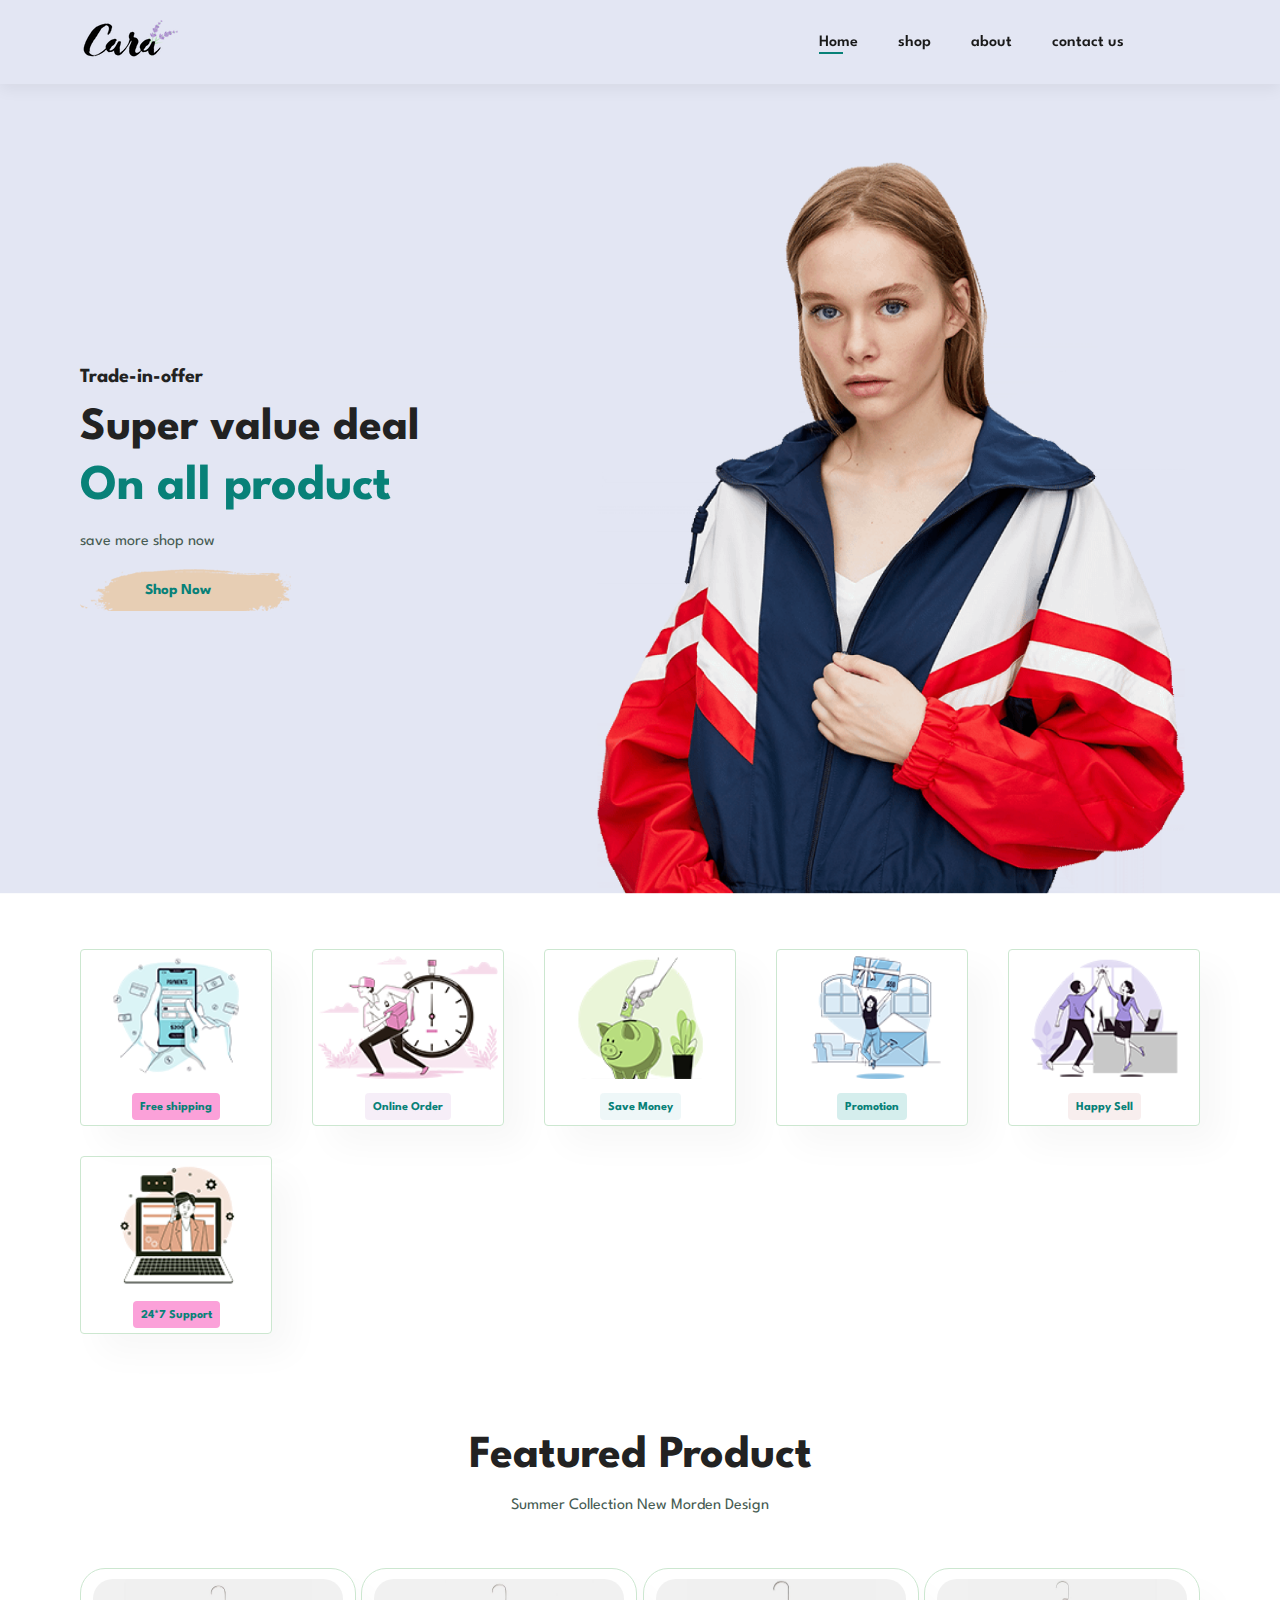
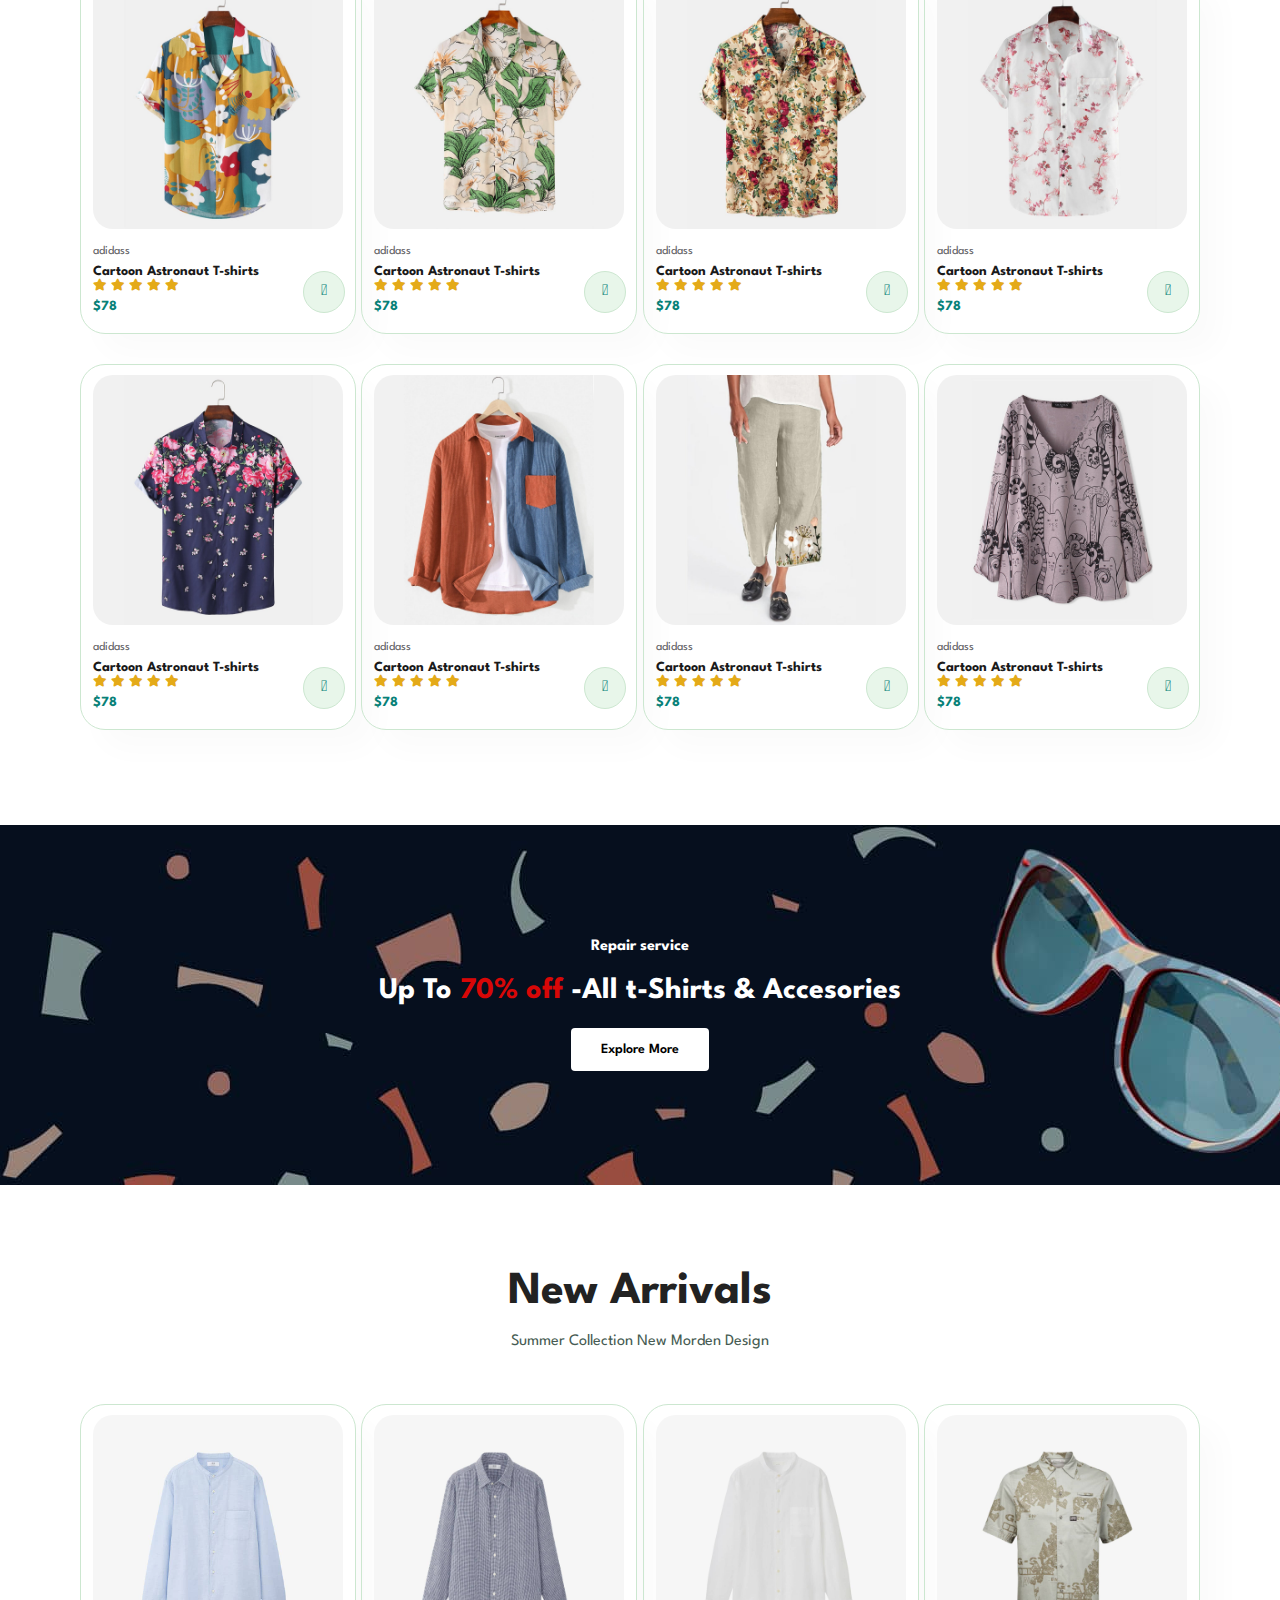
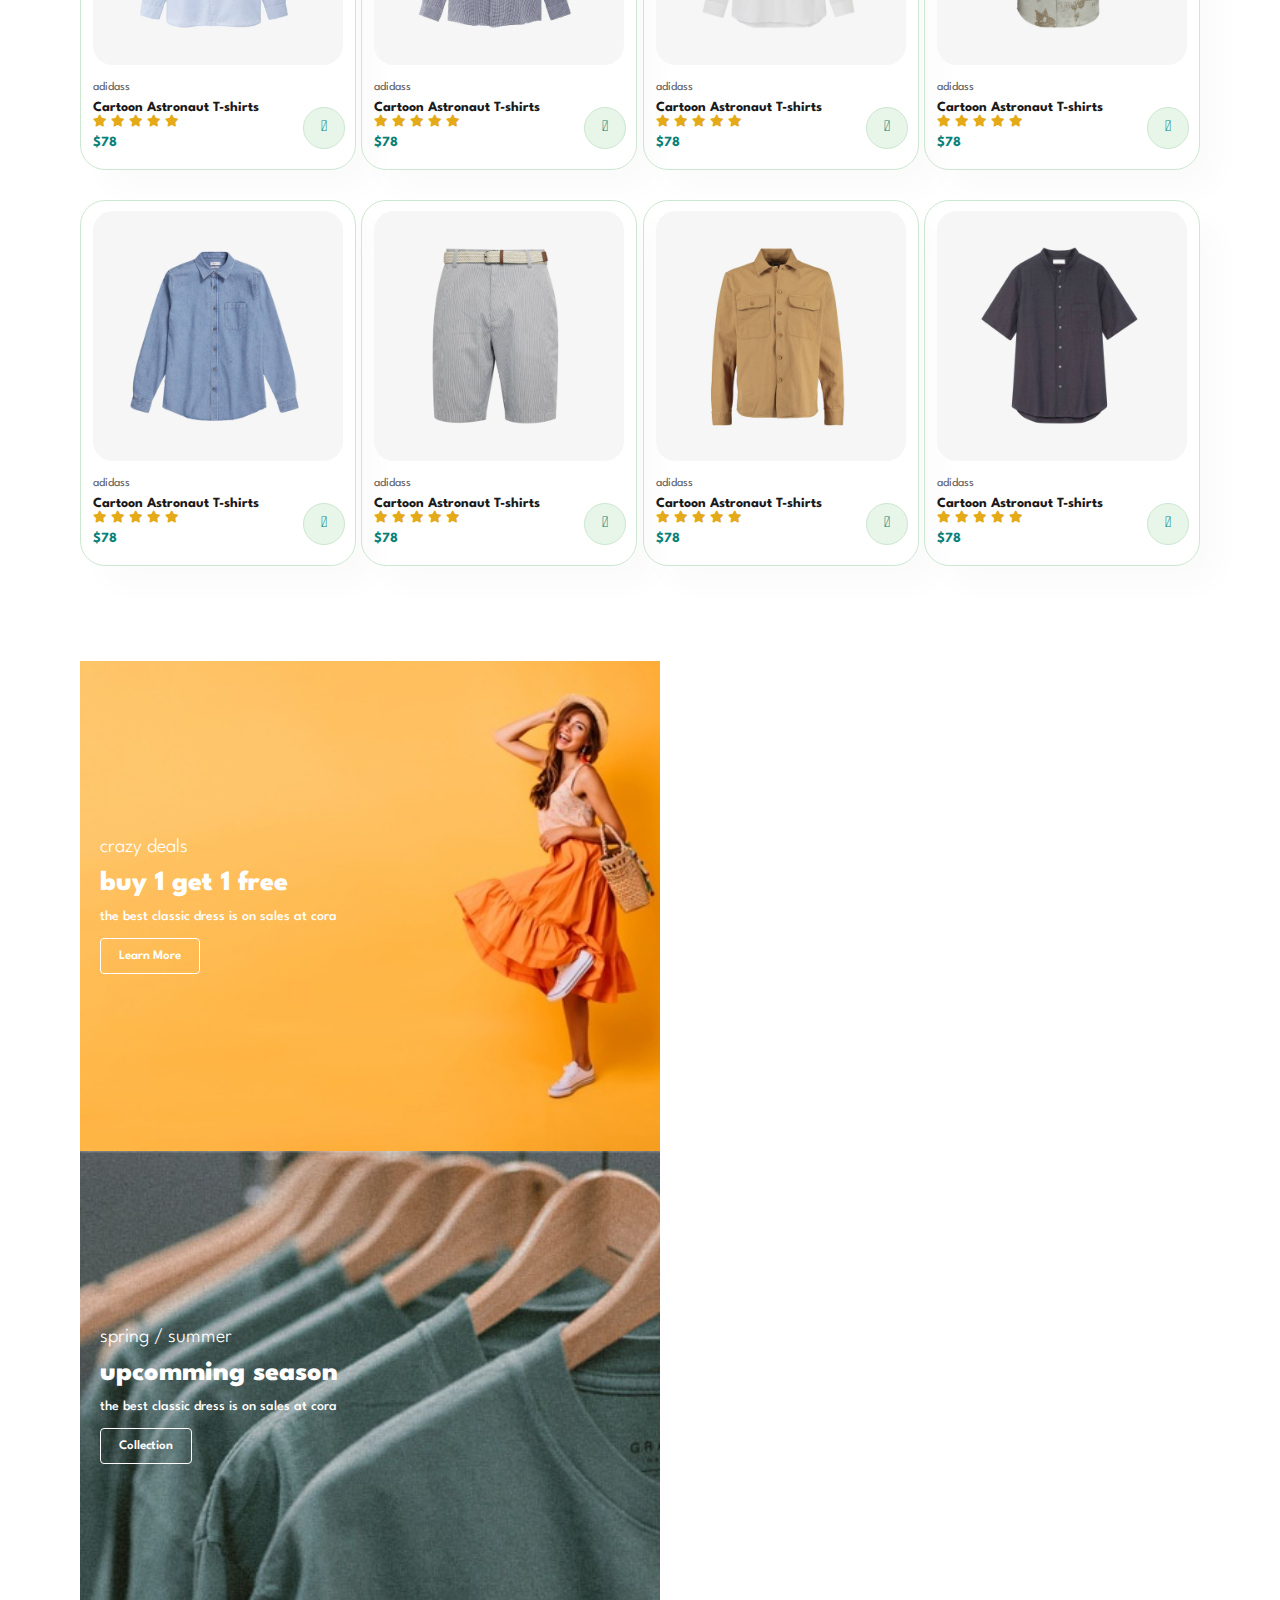
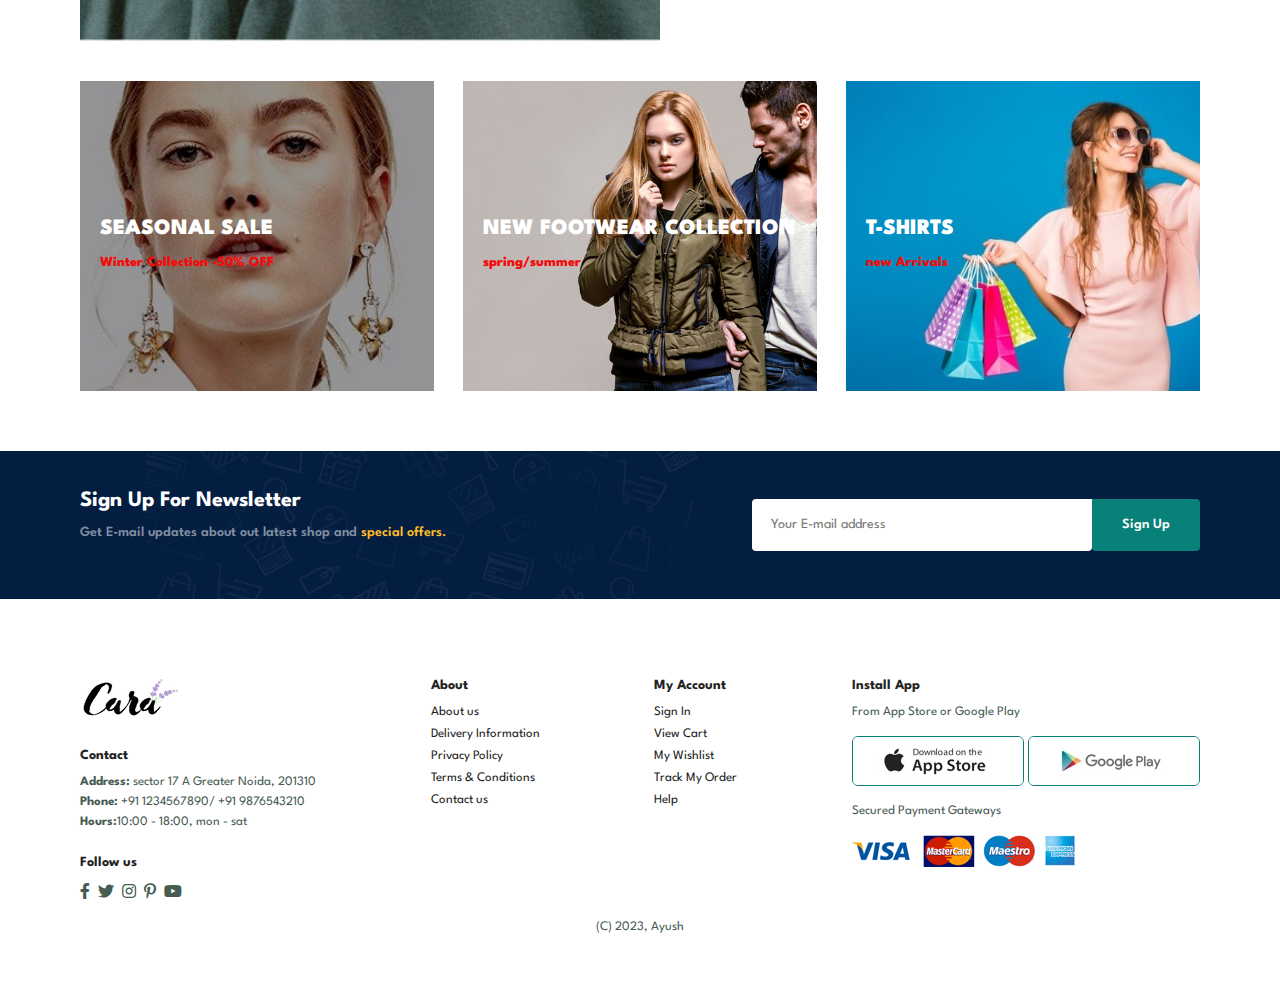
<file: index.html>
<!DOCTYPE html>
<html lang="en">
<head>
    <meta charset="UTF-8">
    <meta http-equiv="X-UA-Compatible" content="IE=edge">
    <meta name="viewport" content="width=device-width, initial-scale=1.0">
    <title>Ecommerce</title>
    <link rel="stylesheet" href="https://pro.fontawesome.com/releases/v5.10.0/css/all.css"/>
    <link rel="stylesheet" href="style.css">
</head>
<body>
    <section id ="header">
        <a href="index.html">
            <img src="img/logo.png" class="logo" alt="logo">
        </a>
        <div>
            <ul id = "navbar">
                <li><a class="active" href="index.html">Home</a></li>
                <li><a href="shop.html">shop</a></li>
                <li><a href="about.html">about</a></li>
                <li><a href="contact.html">contact us</a></li>
                <li id="lg-bag"><a href="cart.html"><i class="far fa-shopping-bag"></i></a></li>
                <a href="#" id="close"><i class="far fa-times"></i></a>
            </ul>
        </div>
        <div id="mobile">
            <a href="cart.html"><i class="far fa-shopping-bag"></i></a>
            <i id="bar" class="fas fa-outdent"></i>
        </div>
    </section>
    <section id="hero">
        <h4>Trade-in-offer</h4>
        <h2>Super value deal</h2>
        <h1>On all product</h1>
        <p>save more shop now</p>
        <button>Shop Now</button>
    </section>
    <section id="feature" class="section-p1 ">
        <div class="fe-box">
            <img src="img/features/f1.png" alt="">
            <h6>Free shipping</h6>
        </div>
        <div class="fe-box">
            <img src="img/features/f2.png" alt="">
            <h6>Online Order</h6>
        </div>
        <div class="fe-box">
            <img src="img/features/f3.png" alt="">
            <h6>Save Money</h6>
        </div>
        <div class="fe-box">
            <img src="img/features/f4.png" alt="">
            <h6>Promotion</h6>
        </div>
        <div class="fe-box">
            <img src="img/features/f5.png" alt="">
            <h6>Happy Sell</h6>
        </div>
        <div class="fe-box">
            <img src="img/features/f6.png" alt="">
            <h6>24*7 Support</h6>
        </div>
    </section>
    <section id="product1" class="section-p1 ">
        <h2>Featured Product</h2>
        <p>Summer Collection New Morden Design</p>
        <div class="pro-container">
            <div class="pro">
                <img src="img/products/f1.jpg" alt="">
                <div class="des">
                    <span>adidass</span>
                    <h5>Cartoon Astronaut T-shirts</h5>
                    <div class="star">
                        <i class="fas fa-star"></i>
                        <i class="fas fa-star"></i>
                        <i class="fas fa-star"></i>
                        <i class="fas fa-star"></i>
                        <i class="fas fa-star"></i>
                    </div>
                    <h4>$78</h4>
                </div>
                <a href="#"><i class="fal fa-shopping-cart cart"></i></a>
            </div>
            <div class="pro">
                <img src="img/products/f2.jpg" alt="">
                <div class="des">
                    <span>adidass</span>
                    <h5>Cartoon Astronaut T-shirts</h5>
                    <div class="star">
                        <i class="fas fa-star"></i>
                        <i class="fas fa-star"></i>
                        <i class="fas fa-star"></i>
                        <i class="fas fa-star"></i>
                        <i class="fas fa-star"></i>
                    </div>
                    <h4>$78</h4>
                </div>
                <a href="#"><i class="fal fa-shopping-cart cart"></i></a>
            </div>
            <div class="pro">
                <img src="img/products/f3.jpg" alt="">
                <div class="des">
                    <span>adidass</span>
                    <h5>Cartoon Astronaut T-shirts</h5>
                    <div class="star">
                        <i class="fas fa-star"></i>
                        <i class="fas fa-star"></i>
                        <i class="fas fa-star"></i>
                        <i class="fas fa-star"></i>
                        <i class="fas fa-star"></i>
                    </div>
                    <h4>$78</h4>
                </div>
                <a href="#"><i class="fal fa-shopping-cart cart"></i></a>
            </div>
            <div class="pro">
                <img src="img/products/f4.jpg" alt="">
                <div class="des">
                    <span>adidass</span>
                    <h5>Cartoon Astronaut T-shirts</h5>
                    <div class="star">
                        <i class="fas fa-star"></i>
                        <i class="fas fa-star"></i>
                        <i class="fas fa-star"></i>
                        <i class="fas fa-star"></i>
                        <i class="fas fa-star"></i>
                    </div>
                    <h4>$78</h4>
                </div>
                <a href="#"><i class="fal fa-shopping-cart cart"></i></a>
            </div>
            <div class="pro">
                <img src="img/products/f5.jpg" alt="">
                <div class="des">
                    <span>adidass</span>
                    <h5>Cartoon Astronaut T-shirts</h5>
                    <div class="star">
                        <i class="fas fa-star"></i>
                        <i class="fas fa-star"></i>
                        <i class="fas fa-star"></i>
                        <i class="fas fa-star"></i>
                        <i class="fas fa-star"></i>
                    </div>
                    <h4>$78</h4>
                </div>
                <a href="#"><i class="fal fa-shopping-cart cart"></i></a>
            </div>
            <div class="pro">
                <img src="img/products/f6.jpg" alt="">
                <div class="des">
                    <span>adidass</span>
                    <h5>Cartoon Astronaut T-shirts</h5>
                    <div class="star">
                        <i class="fas fa-star"></i>
                        <i class="fas fa-star"></i>
                        <i class="fas fa-star"></i>
                        <i class="fas fa-star"></i>
                        <i class="fas fa-star"></i>
                    </div>
                    <h4>$78</h4>
                </div>
                <a href="#"><i class="fal fa-shopping-cart cart"></i></a>
            </div>
            <div class="pro">
                <img src="img/products/f7.jpg" alt="">
                <div class="des">
                    <span>adidass</span>
                    <h5>Cartoon Astronaut T-shirts</h5>
                    <div class="star">
                        <i class="fas fa-star"></i>
                        <i class="fas fa-star"></i>
                        <i class="fas fa-star"></i>
                        <i class="fas fa-star"></i>
                        <i class="fas fa-star"></i>
                    </div>
                    <h4>$78</h4>
                </div>
                <a href="#"><i class="fal fa-shopping-cart cart"></i></a>
            </div>
            <div class="pro">
                <img src="img/products/f8.jpg" alt="">
                <div class="des">
                    <span>adidass</span>
                    <h5>Cartoon Astronaut T-shirts</h5>
                    <div class="star">
                        <i class="fas fa-star"></i>
                        <i class="fas fa-star"></i>
                        <i class="fas fa-star"></i>
                        <i class="fas fa-star"></i>
                        <i class="fas fa-star"></i>
                    </div>
                    <h4>$78</h4>
                </div>
                <a href="#"><i class="fal fa-shopping-cart cart"></i></a>
            </div>
        </div>
    </section>
    <section id="banner" class="section-m1">
        <h4>
            Repair service
        </h4>
        <h2>Up To <span>70% off</span> -All t-Shirts & Accesories</h2>
        <button class="normal">Explore More</button>
    </section>
    <section id="product1" class="section-p1 ">
        <h2>New Arrivals</h2>
        <p>Summer Collection New Morden Design</p>
        <div class="pro-container">
            <div class="pro">
                <img src="img/products/n1.jpg" alt="">
                <div class="des">
                    <span>adidass</span>
                    <h5>Cartoon Astronaut T-shirts</h5>
                    <div class="star">
                        <i class="fas fa-star"></i>
                        <i class="fas fa-star"></i>
                        <i class="fas fa-star"></i>
                        <i class="fas fa-star"></i>
                        <i class="fas fa-star"></i>
                    </div>
                    <h4>$78</h4>
                </div>
                <a href="#"><i class="fal fa-shopping-cart cart"></i></a>
            </div>
            <div class="pro">
                <img src="img/products/n2.jpg" alt="">
                <div class="des">
                    <span>adidass</span>
                    <h5>Cartoon Astronaut T-shirts</h5>
                    <div class="star">
                        <i class="fas fa-star"></i>
                        <i class="fas fa-star"></i>
                        <i class="fas fa-star"></i>
                        <i class="fas fa-star"></i>
                        <i class="fas fa-star"></i>
                    </div>
                    <h4>$78</h4>
                </div>
                <a href="#"><i class="fal fa-shopping-cart cart"></i></a>
            </div>
            <div class="pro">
                <img src="img/products/n3.jpg" alt="">
                <div class="des">
                    <span>adidass</span>
                    <h5>Cartoon Astronaut T-shirts</h5>
                    <div class="star">
                        <i class="fas fa-star"></i>
                        <i class="fas fa-star"></i>
                        <i class="fas fa-star"></i>
                        <i class="fas fa-star"></i>
                        <i class="fas fa-star"></i>
                    </div>
                    <h4>$78</h4>
                </div>
                <a href="#"><i class="fal fa-shopping-cart cart"></i></a>
            </div>
            <div class="pro">
                <img src="img/products/n4.jpg" alt="">
                <div class="des">
                    <span>adidass</span>
                    <h5>Cartoon Astronaut T-shirts</h5>
                    <div class="star">
                        <i class="fas fa-star"></i>
                        <i class="fas fa-star"></i>
                        <i class="fas fa-star"></i>
                        <i class="fas fa-star"></i>
                        <i class="fas fa-star"></i>
                    </div>
                    <h4>$78</h4>
                </div>
                <a href="#"><i class="fal fa-shopping-cart cart"></i></a>
            </div>
            <div class="pro">
                <img src="img/products/n5.jpg" alt="">
                <div class="des">
                    <span>adidass</span>
                    <h5>Cartoon Astronaut T-shirts</h5>
                    <div class="star">
                        <i class="fas fa-star"></i>
                        <i class="fas fa-star"></i>
                        <i class="fas fa-star"></i>
                        <i class="fas fa-star"></i>
                        <i class="fas fa-star"></i>
                    </div>
                    <h4>$78</h4>
                </div>
                <a href="#"><i class="fal fa-shopping-cart cart"></i></a>
            </div>
            <div class="pro">
                <img src="img/products/n6.jpg" alt="">
                <div class="des">
                    <span>adidass</span>
                    <h5>Cartoon Astronaut T-shirts</h5>
                    <div class="star">
                        <i class="fas fa-star"></i>
                        <i class="fas fa-star"></i>
                        <i class="fas fa-star"></i>
                        <i class="fas fa-star"></i>
                        <i class="fas fa-star"></i>
                    </div>
                    <h4>$78</h4>
                </div>
                <a href="#"><i class="fal fa-shopping-cart cart"></i></a>
            </div>
            <div class="pro">
                <img src="img/products/n7.jpg" alt="">
                <div class="des">
                    <span>adidass</span>
                    <h5>Cartoon Astronaut T-shirts</h5>
                    <div class="star">
                        <i class="fas fa-star"></i>
                        <i class="fas fa-star"></i>
                        <i class="fas fa-star"></i>
                        <i class="fas fa-star"></i>
                        <i class="fas fa-star"></i>
                    </div>
                    <h4>$78</h4>
                </div>
                <a href="#"><i class="fal fa-shopping-cart cart"></i></a>
            </div>
            <div class="pro">
                <img src="img/products/n8.jpg" alt="">
                <div class="des">
                    <span>adidass</span>
                    <h5>Cartoon Astronaut T-shirts</h5>
                    <div class="star">
                        <i class="fas fa-star"></i>
                        <i class="fas fa-star"></i>
                        <i class="fas fa-star"></i>
                        <i class="fas fa-star"></i>
                        <i class="fas fa-star"></i>
                    </div>
                    <h4>$78</h4>
                </div>
                <a href="#"><i class="fal fa-shopping-cart cart"></i></a>
            </div>
        </div>
    </section>
    <section id="sm-banner" class="section-p1">
        <div class="banner-box">
            <h4>crazy deals</h4>
            <h2>buy 1 get 1 free</h2>
            <span>the best classic dress is on sales at cora</span>
            <button class="white">Learn More</button>
        </div>
        <div class="banner-box banner-box2">
            <h4>spring / summer</h4>
            <h2>upcomming season</h2>
            <span>the best classic dress is on sales at cora</span>
            <button class="white">Collection</button>
        </div>
    </section>
    <section id="banner3">
        <div class="banner-box ">
            <h2>SEASONAL SALE</h2>
            <h3>Winter Collection -50% OFF</h3>
        </div>
        <div class="banner-box banner-box2 ">
            <h2>NEW FOOTWEAR COLLECTION</h2>
            <h3>spring/summer</h3>
        </div>
        <div class="banner-box banner-box3">
            <h2>T-SHIRTS</h2>
            <h3>new Arrivals</h3>
        </div>
    </section>
    <section id="newsletter" class="section-p1 section-m1">
        <div class="newstext">
            <h4>Sign Up For Newsletter</h4>
            <p>Get E-mail updates about out latest shop and  <span>special offers.</span> </p>
        </div>
        <div class="form">
            <input type="text" placeholder="Your E-mail address ">
            <button class="normal">Sign Up</button>
        </div>
    </section>
    <footer class="section-p1">
        <div class="col">
            <img class="logo" src="img/logo.png" alt="">
            <h4>Contact</h4>
            <p><strong>Address:</strong>  sector 17 A Greater Noida, 201310 </p>
            <p><strong>Phone:</strong> +91 1234567890/ +91 9876543210</p>
            <p><strong>Hours:</strong>10:00 - 18:00, mon - sat</p>
            <div class="follow">
                <h4>Follow us</h4>
                <div class="icon">
                    <i class="fab fa-facebook-f"></i>
                    <i class="fab fa-twitter"></i>
                    <i class="fab fa-instagram"></i>
                    <i class="fab fa-pinterest-p"></i>
                    <i class="fab fa-youtube"></i>
                </div>
            </div>
        </div>
        <div class="col">
            <h4>About</h4>
            <a href="about.html">About us</a>
            <a href="#">Delivery Information</a>
            <a href="#">Privacy Policy</a>
            <a href="#">Terms & Conditions</a>
            <a href="#">Contact us</a>
        </div>
        <div class="col">
            <h4>My Account </h4>
            <a href="#">Sign In</a>
            <a href="#">View Cart</a>
            <a href="#">My Wishlist</a>
            <a href="#">Track My Order</a>
            <a href="#">Help</a>
        </div>
        <div class="col install">
                <h4>Install App</h4>
                <p>From App Store or Google Play</p>
                <div class="row">
                    <a href="#"><img src="img/pay/app.jpg" alt=""></a>
                    <a href="#"><img src="img/pay/play.jpg" alt=""></a>
                </div>
                <p>Secured Payment Gateways</p>
                <img src="img/pay/pay.png" alt="">
        </div>
        <div class="copyright">
            <p>(C) 2023, Ayush</p>
        </div>
    </footer>
    
    <script src="script.js"></script>
</body>
</html>
</file>
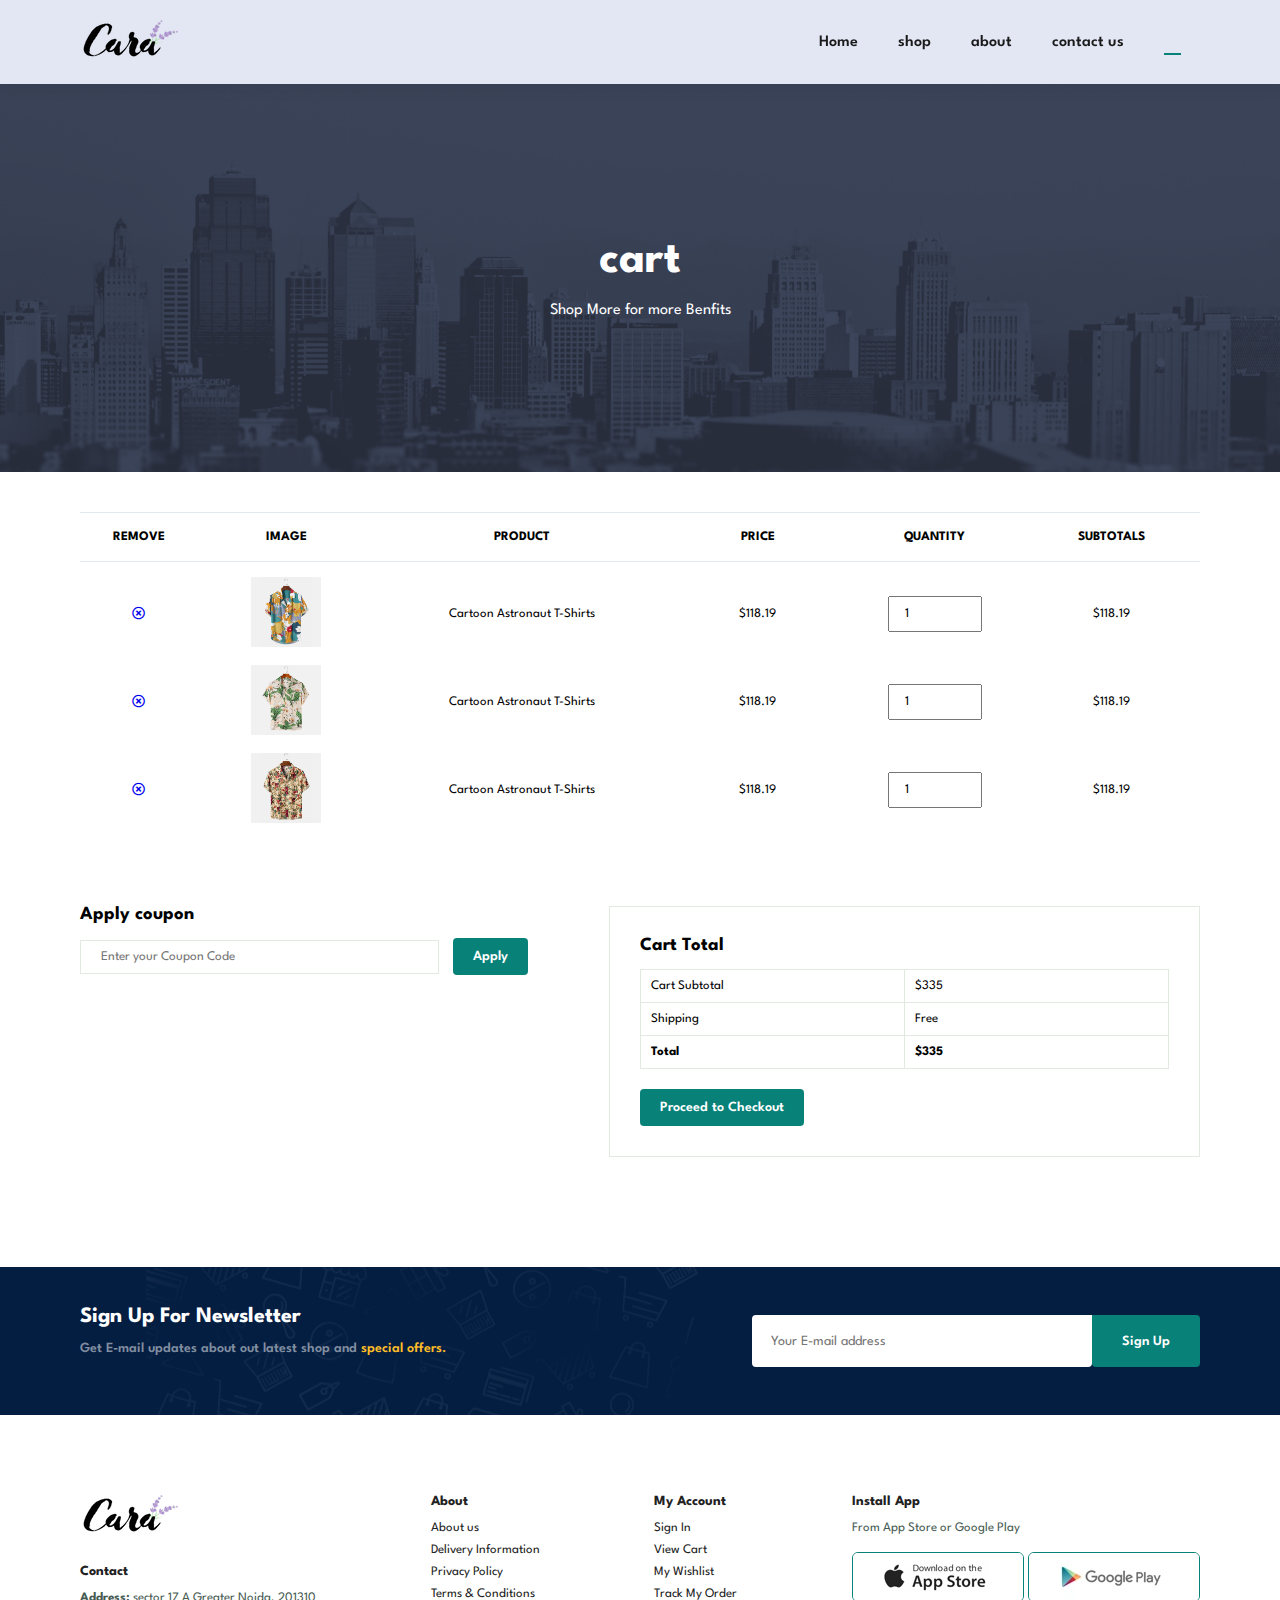
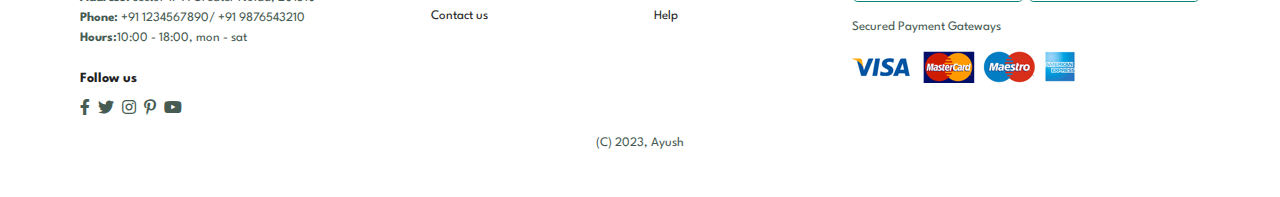
<file: cart.html>
<!DOCTYPE html>
<html lang="en">

<head>
    <meta charset="UTF-8">
    <meta http-equiv="X-UA-Compatible" content="IE=edge">
    <meta name="viewport" content="width=device-width, initial-scale=1.0">
    <title>Ecommerce</title>
    <link rel="stylesheet" href="https://pro.fontawesome.com/releases/v5.10.0/css/all.css" />
    <link rel="stylesheet" href="style.css">
</head>

<body>
    <section id="header">
        <a href="index.html">
            <img src="img/logo.png" class="logo" alt="logo">
        </a>
        <div>
            <ul id="navbar">
                <li><a href="index.html">Home</a></li>
                <li><a href="shop.html">shop</a></li>
                <li><a href="about.html">about</a></li>
                <li><a href="contact.html">contact us</a></li>
                <li id="lg-bag"><a class="active" href="cart.html"><i class="far fa-shopping-bag"></i></a></li>
                <a href="#" id="close"><i class="far fa-times"></i></a>
            </ul>
        </div>
        <div id="mobile">
            <a href="cart.html"><i class="far fa-shopping-bag"></i></a>
            <i id="bar" class="fas fa-outdent"></i>
        </div>
    </section>
    <section id="page-header" class="about-header">
        <i class="far fa-shopping-bag"></i>
        <h2>cart</h2>
        <p>Shop More for more Benfits</p>
    </section>
    <section id="cart" class="section-p1">
        <table width="100%">
            <thead>
                <tr>
                    <td>Remove</td>
                    <td>Image</td>
                    <td>Product</td>
                    <td>Price</td>
                    <td>Quantity</td>
                    <td>Subtotals</td>
                </tr>
            </thead>
            <tbody>
                <tr>
                    <td><a href="#"><i class="far fa-times-circle"></i></a></td>
                    <td><img src="img/products/f1.jpg" alt=""></td>
                    <td>Cartoon Astronaut T-Shirts</td>
                    <td>$118.19</td>
                    <td><input type="number" value="1" min="1"></td>
                    <td>$118.19</td>
                </tr>
                <tr>
                    <td><a href="#"><i class="far fa-times-circle"></i></a></td>
                    <td><img src="img/products/f2.jpg" alt=""></td>
                    <td>Cartoon Astronaut T-Shirts</td>
                    <td>$118.19</td>
                    <td><input type="number" value="1" min="1"></td>
                    <td>$118.19</td>
                </tr>
                <tr>
                    <td><a href="#"><i class="far fa-times-circle"></i></a></td>
                    <td><img src="img/products/f3.jpg" alt=""></td>
                    <td>Cartoon Astronaut T-Shirts</td>
                    <td>$118.19</td>
                    <td><input type="number" value="1" min="1"></td>
                    <td>$118.19</td>
                </tr>
            </tbody>
        </table>
    </section>
    <section id="cart-add" class="section-p1">
        <div id="coupon">
            <h3>Apply coupon</h3>
            <div>
                <input type="text" placeholder="Enter your Coupon Code">
                <button class="normal">Apply</button>
            </div>
        </div>
        <div id="subtotal">
            <h3>Cart Total</h3>
            <table>
                <tr>
                    <td>Cart Subtotal</td>
                    <td>$335</td>
                </tr>
                <tr>
                    <td>Shipping</td>
                <td>Free</td>
                </tr>
                <tr>
                    <td><strong>Total</strong></td>
                    <td><strong>$335</strong></td>
                </tr>
            </table>
            <button class="normal">Proceed to Checkout</button>
        </div>
    </section>
    <section id="newsletter" class="section-p1 section-m1">
        <div class="newstext">
            <h4>Sign Up For Newsletter</h4>
            <p>Get E-mail updates about out latest shop and <span>special offers.</span> </p>
        </div>
        <div class="form">
            <input type="text" placeholder="Your E-mail address ">
            <button class="normal">Sign Up</button>
        </div>
    </section>
    <footer class="section-p1">
        <div class="col">
            <img class="logo" src="img/logo.png" alt="">
            <h4>Contact</h4>
            <p><strong>Address:</strong> sector 17 A Greater Noida, 201310 </p>
            <p><strong>Phone:</strong> +91 1234567890/ +91 9876543210</p>
            <p><strong>Hours:</strong>10:00 - 18:00, mon - sat</p>
            <div class="follow">
                <h4>Follow us</h4>
                <div class="icon">
                    <i class="fab fa-facebook-f"></i>
                    <i class="fab fa-twitter"></i>
                    <i class="fab fa-instagram"></i>
                    <i class="fab fa-pinterest-p"></i>
                    <i class="fab fa-youtube"></i>
                </div>
            </div>
        </div>
        <div class="col">
            <h4>About</h4>
            <a href="about.html">About us</a>
            <a href="#">Delivery Information</a>
            <a href="#">Privacy Policy</a>
            <a href="#">Terms & Conditions</a>
            <a href="#">Contact us</a>
        </div>
        <div class="col">
            <h4>My Account </h4>
            <a href="#">Sign In</a>
            <a href="#">View Cart</a>
            <a href="#">My Wishlist</a>
            <a href="#">Track My Order</a>
            <a href="#">Help</a>
        </div>
        <div class="col install">
            <h4>Install App</h4>
            <p>From App Store or Google Play</p>
            <div class="row">
                <a href="#"><img src="img/pay/app.jpg" alt=""></a>
                <a href="#"><img src="img/pay/play.jpg" alt=""></a>
            </div>
            <p>Secured Payment Gateways</p>
            <img src="img/pay/pay.png" alt="">
        </div>
        <div class="copyright">
            <p>(C) 2023, Ayush</p>
        </div>
    </footer>

    <script src="script.js"></script>
</body>

</html>
</file>
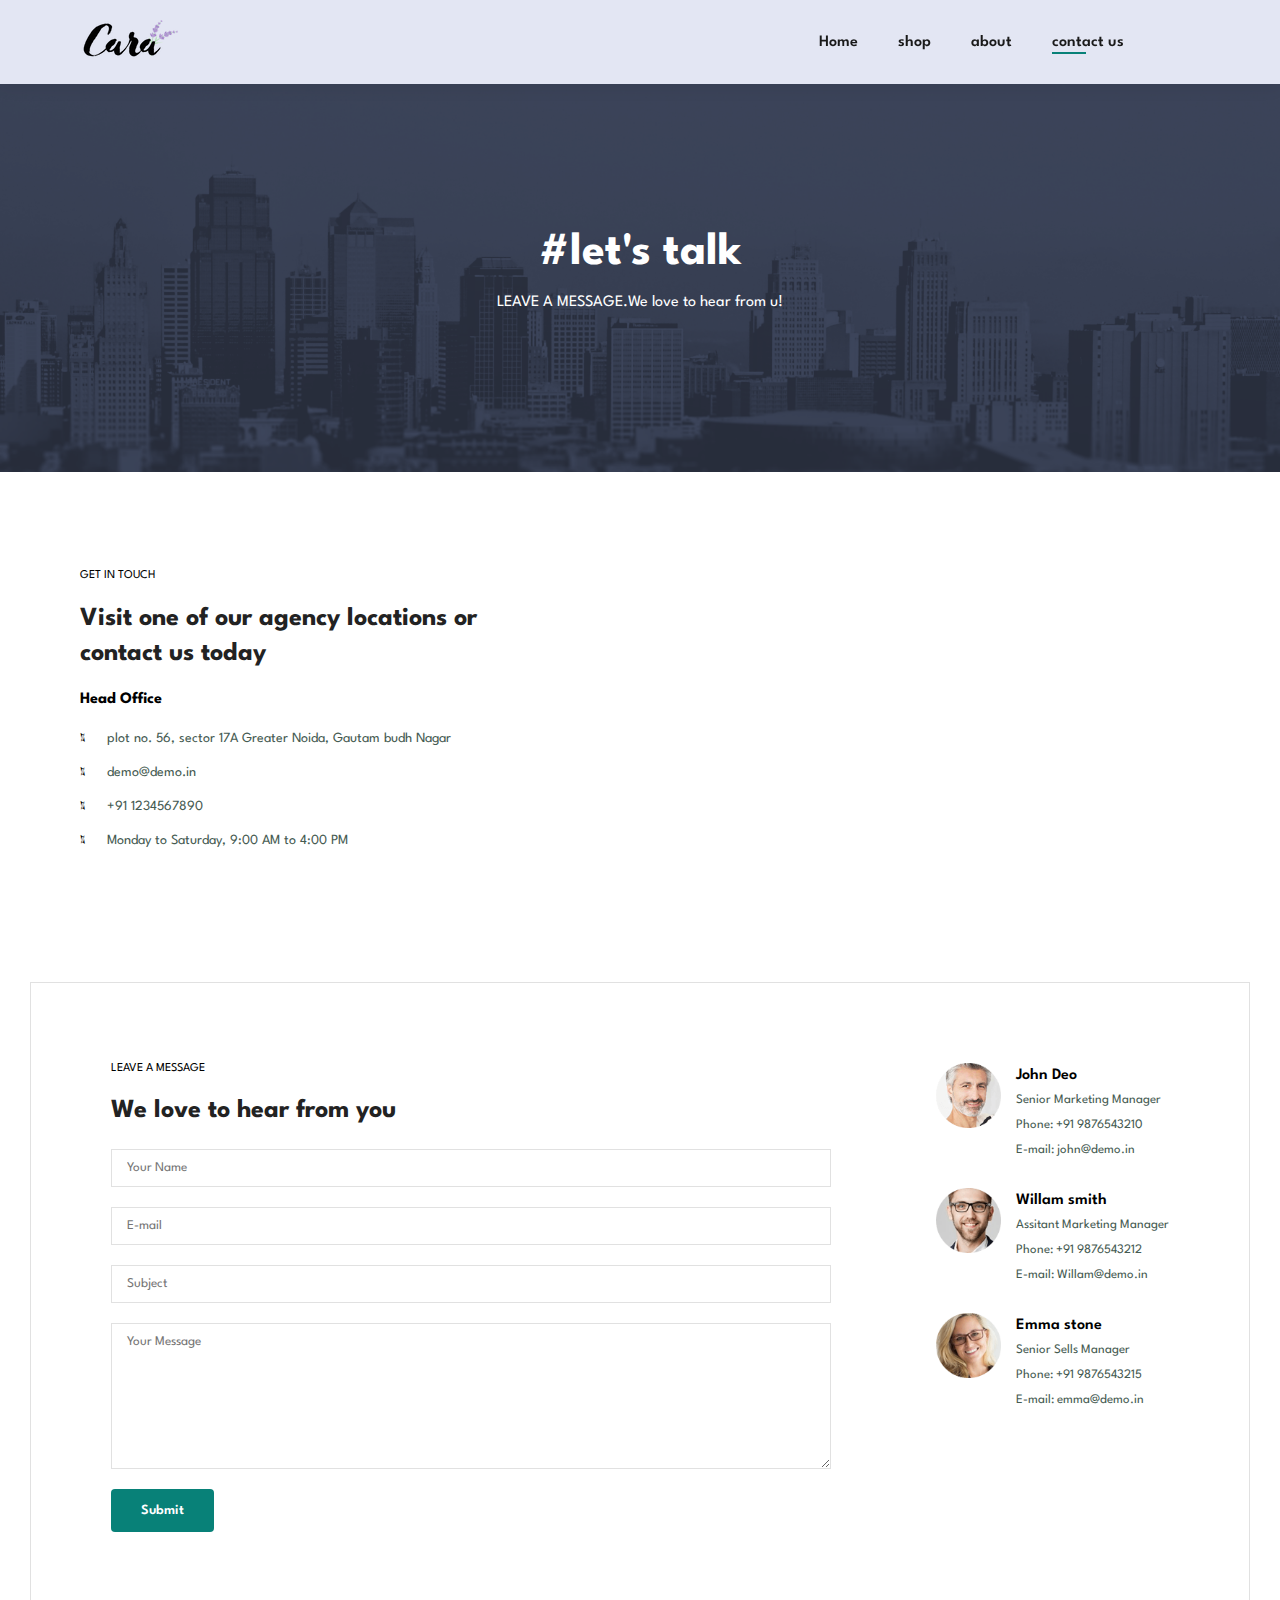
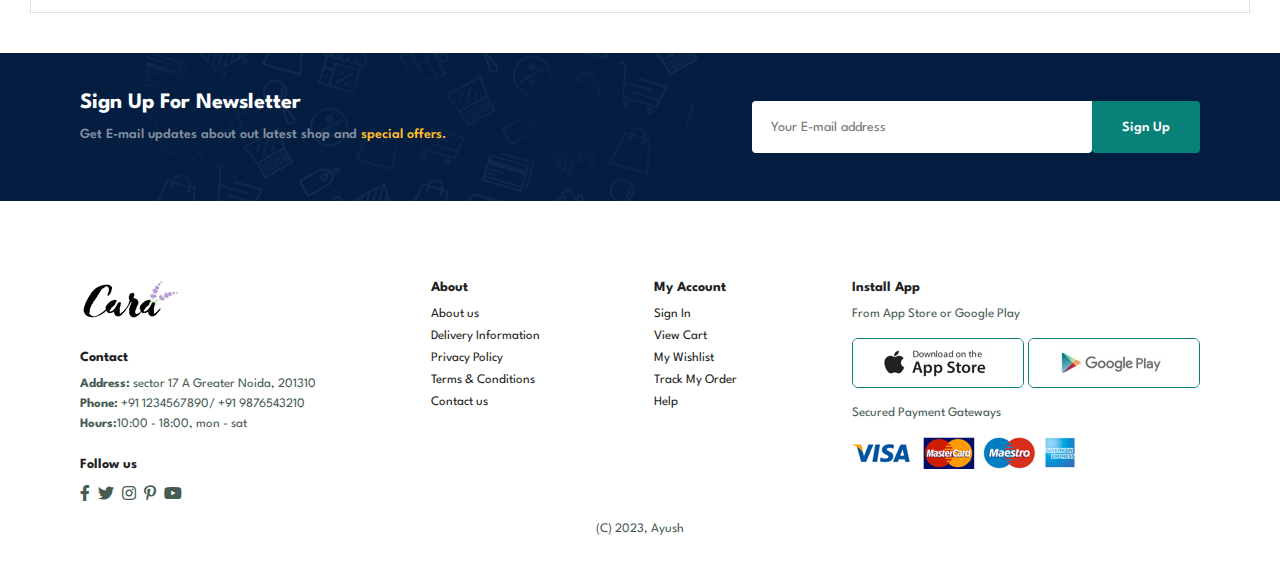
<file: contact.html>
<!DOCTYPE html>
<html lang="en">
<head>
    <meta charset="UTF-8">
    <meta http-equiv="X-UA-Compatible" content="IE=edge">
    <meta name="viewport" content="width=device-width, initial-scale=1.0">
    <title>Ecommerce</title>
    <link rel="stylesheet" href="https://pro.fontawesome.com/releases/v5.10.0/css/all.css"/>
    <link rel="stylesheet" href="style.css">
</head>
<body>
    <section id ="header">
        <a href="index.html">
            <img src="img/logo.png" class="logo" alt="logo">
        </a>
        <div>
            <ul id = "navbar">
                <li><a href="index.html">Home</a></li>
                <li><a href="shop.html">shop</a></li>
                <li><a href="about.html">about</a></li>
                <li><a class="active" href="contact.html">contact us</a></li>
                <li id="lg-bag"><a href="cart.html"><i class="far fa-shopping-bag"></i></a></li>
                <a href="#" id="close"><i class="far fa-times"></i></a>
            </ul>
        </div>
        <div id="mobile">
            <a href="cart.html"><i class="far fa-shopping-bag"></i></a>
            <i id="bar" class="fas fa-outdent"></i>
        </div>
    </section>
    <section id="page-header" class="about-header">
        <h2>#let's talk</h2>
        <p>LEAVE A MESSAGE.We love to hear from u!</p>
    </section>
    <section id="contact-details" class="section-p1">
        <div class="details">
            <span>GET IN TOUCH</span>
            <h2>Visit one of our agency locations or contact us today</h2>
            <h3>Head Office</h3>
            <div >
                <li>
                    <i class="fal fa-map"></i>
                    <p>plot no. 56, sector 17A Greater Noida, Gautam budh Nagar</p>
                </li>
                <li>
                    <i class="fal fa-envelope"c></i>
                    <p>demo@demo.in</p>
                </li>
                <li>
                    <i class="fal fa-phone-alt"></i>
                    <p>+91 1234567890</p>
                </li>
                <li>
                    <i class="fal fa-clock"></i>
                    <p>Monday to Saturday, 9:00 AM to 4:00 PM</p>
                </li>
            </div>
        </div>
        <div class="map">
            <iframe src="https://www.google.com/maps/embed?pb=!1m18!1m12!1m3!1d3510.7264112233747!2d77.53944307468316!3d28.367119946085374!2m3!1f0!2f0!3f0!3m2!1i1024!2i768!4f13.1!3m3!1m2!1s0x390cc1dcf44fdad9%3A0x9840001e6daff07f!2sGautambudhnagar%2C%20Uttar%20Pradesh%20203201!5e0!3m2!1sen!2sin!4v1682011707621!5m2!1sen!2sin" width="600" height="450" style="border:0;" allowfullscreen="" loading="lazy" referrerpolicy="no-referrer-when-downgrade"></iframe>
        </div>
    </section>
    <section id="form-details">
        <form action="">
            <span>LEAVE A MESSAGE</span>
            <h2>We love to hear from you</h2>
            <input type="text" placeholder="Your Name">
            <input type="text" placeholder="E-mail">
            <input type="text" placeholder="Subject">
            <textarea name="" cols="30" rows="10" placeholder="Your Message"></textarea>
            <button class="normal">Submit</button>
        </form>
        <div class="people">
            <div>
                <img src="img/people/1.png" alt="">
                <p><span>John Deo</span> Senior Marketing Manager <br> Phone: +91 9876543210 <br> E-mail: john@demo.in</p>
            </div>
            <div>
                <img src="img/people/2.png" alt="">
                <p><span>Willam smith</span> Assitant Marketing Manager <br> Phone: +91 9876543212 <br> E-mail: Willam@demo.in</p>
            </div>
            <div>
                <img src="img/people/3.png" alt="">
                <p><span>Emma stone</span> Senior Sells Manager <br> Phone: +91 9876543215 <br> E-mail: emma@demo.in</p>
            </div>
        </div>
    </section>
    <section id="newsletter" class="section-p1 section-m1">
        <div class="newstext">
            <h4>Sign Up For Newsletter</h4>
            <p>Get E-mail updates about out latest shop and  <span>special offers.</span> </p>
        </div>
        <div class="form">
            <input type="text" placeholder="Your E-mail address ">
            <button class="normal">Sign Up</button>
        </div>
    </section>
    <footer class="section-p1">
        <div class="col">
            <img class="logo" src="img/logo.png" alt="">
            <h4>Contact</h4>
            <p><strong>Address:</strong>  sector 17 A Greater Noida, 201310 </p>
            <p><strong>Phone:</strong> +91 1234567890/ +91 9876543210</p>
            <p><strong>Hours:</strong>10:00 - 18:00, mon - sat</p>
            <div class="follow">
                <h4>Follow us</h4>
                <div class="icon">
                    <i class="fab fa-facebook-f"></i>
                    <i class="fab fa-twitter"></i>
                    <i class="fab fa-instagram"></i>
                    <i class="fab fa-pinterest-p"></i>
                    <i class="fab fa-youtube"></i>
                </div>
            </div>
        </div>
        <div class="col">
            <h4>About</h4>
            <a href="about.html">About us</a>
            <a href="#">Delivery Information</a>
            <a href="#">Privacy Policy</a>
            <a href="#">Terms & Conditions</a>
            <a href="#">Contact us</a>
        </div>
        <div class="col">
            <h4>My Account </h4>
            <a href="#">Sign In</a>
            <a href="#">View Cart</a>
            <a href="#">My Wishlist</a>
            <a href="#">Track My Order</a>
            <a href="#">Help</a>
        </div>
        <div class="col install">
                <h4>Install App</h4>
                <p>From App Store or Google Play</p>
                <div class="row">
                    <a href="#"><img src="img/pay/app.jpg" alt=""></a>
                    <a href="#"><img src="img/pay/play.jpg" alt=""></a>
                </div>
                <p>Secured Payment Gateways</p>
                <img src="img/pay/pay.png" alt="">
        </div>
        <div class="copyright">
            <p>(C) 2023, Ayush</p>
        </div>
    </footer>
    
    <script src="script.js"></script>
</body>
</html>
</file>
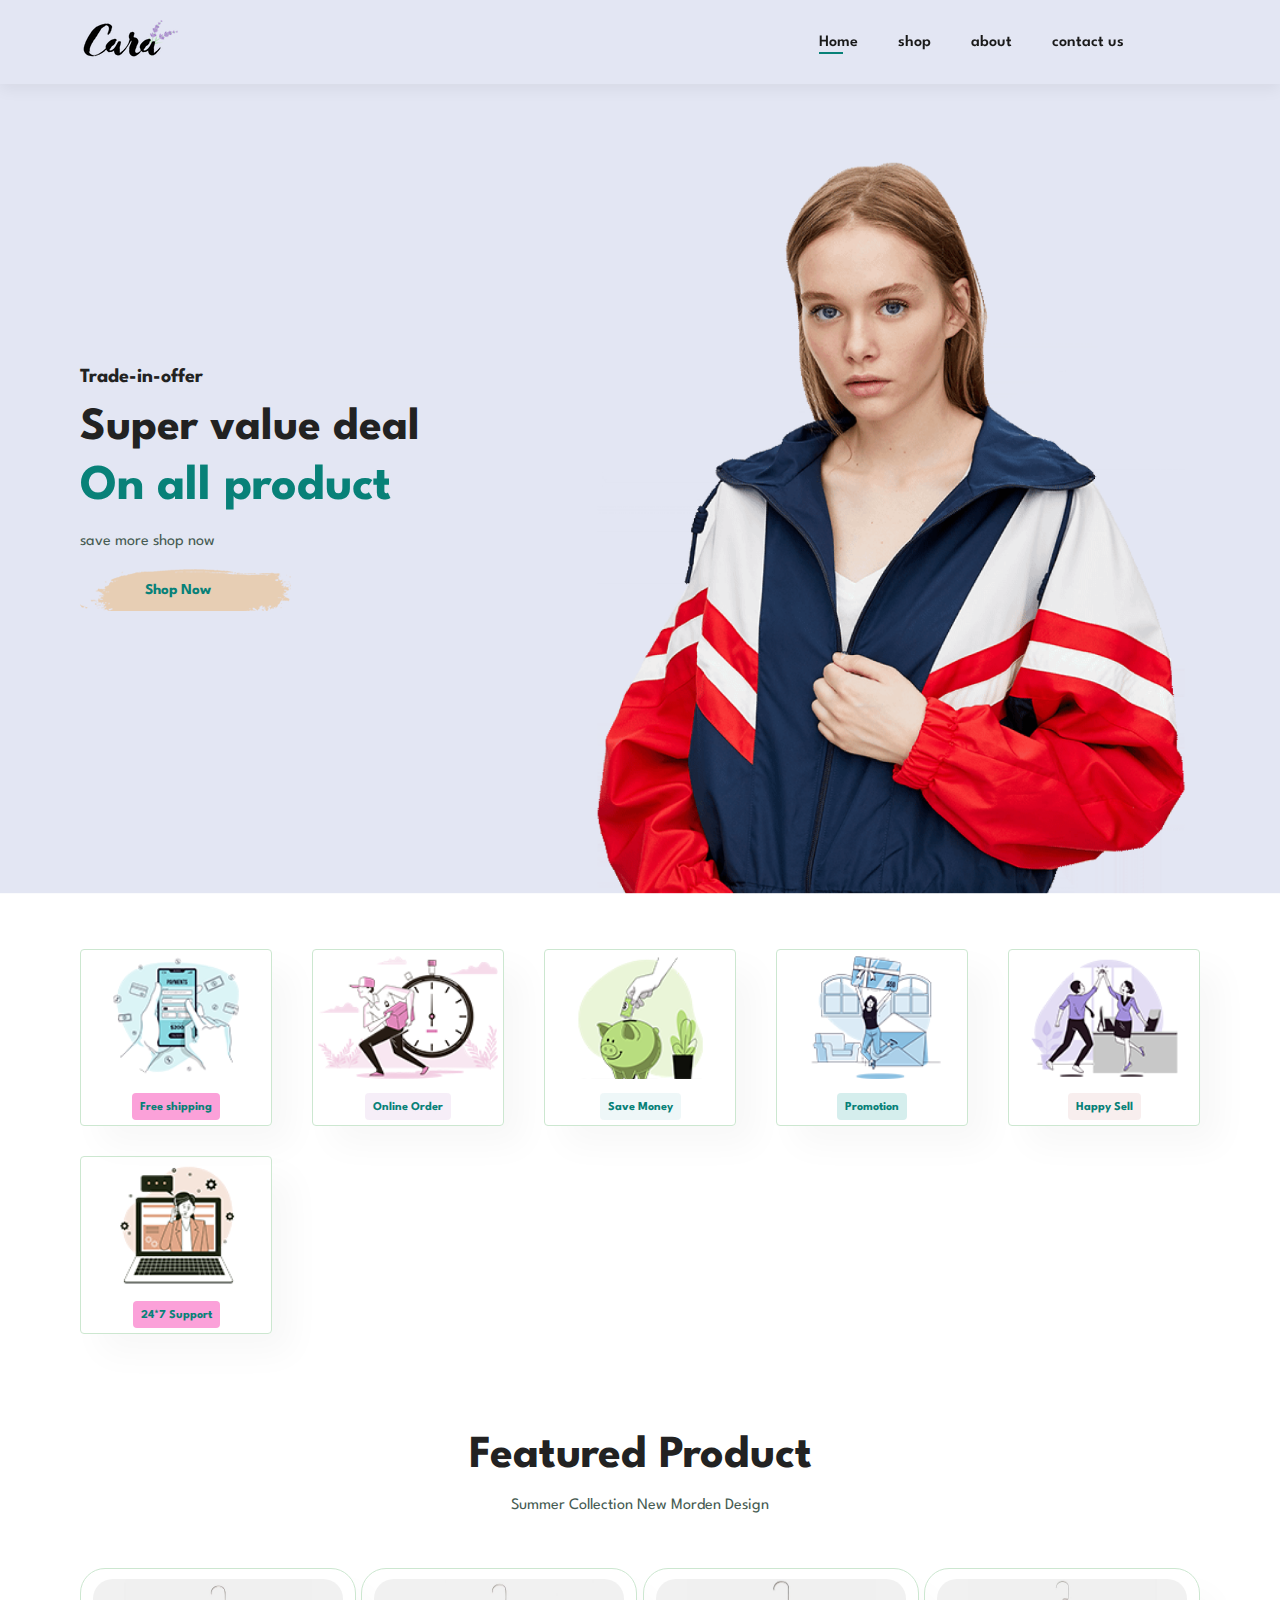
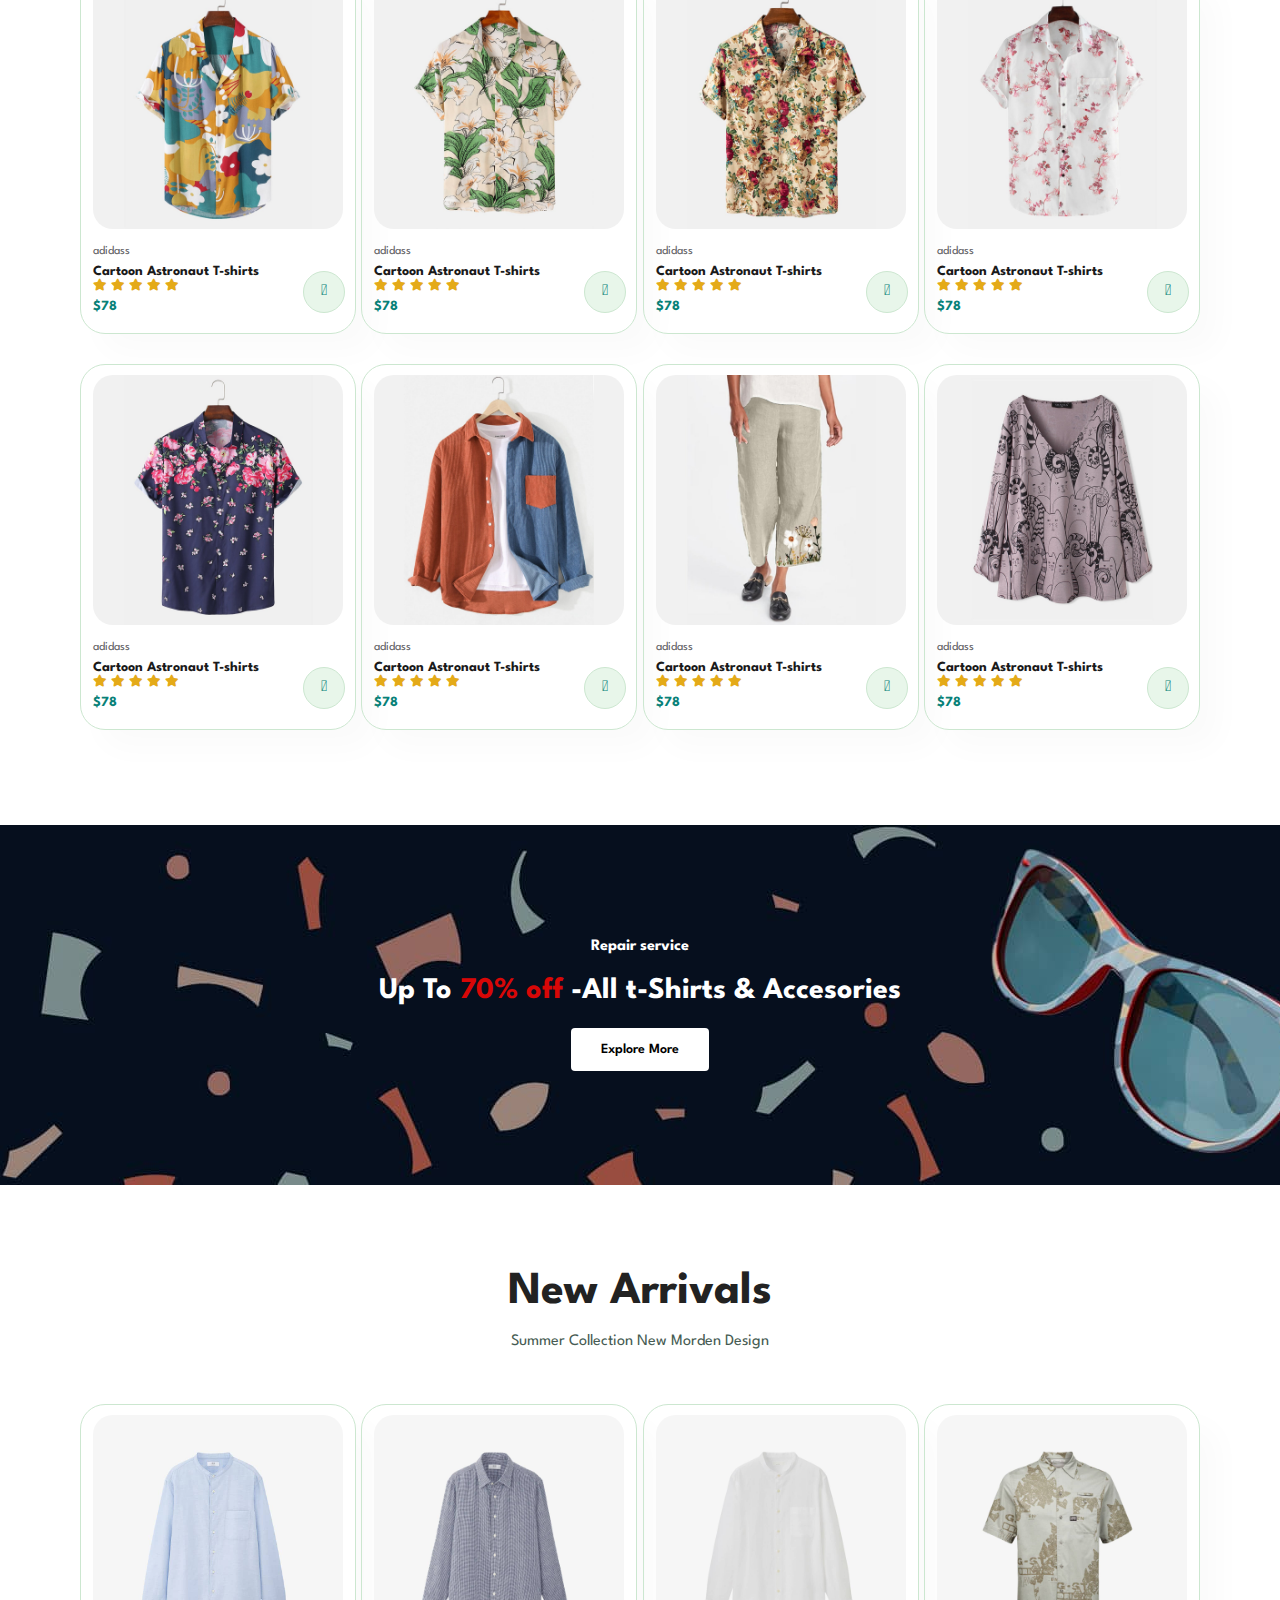
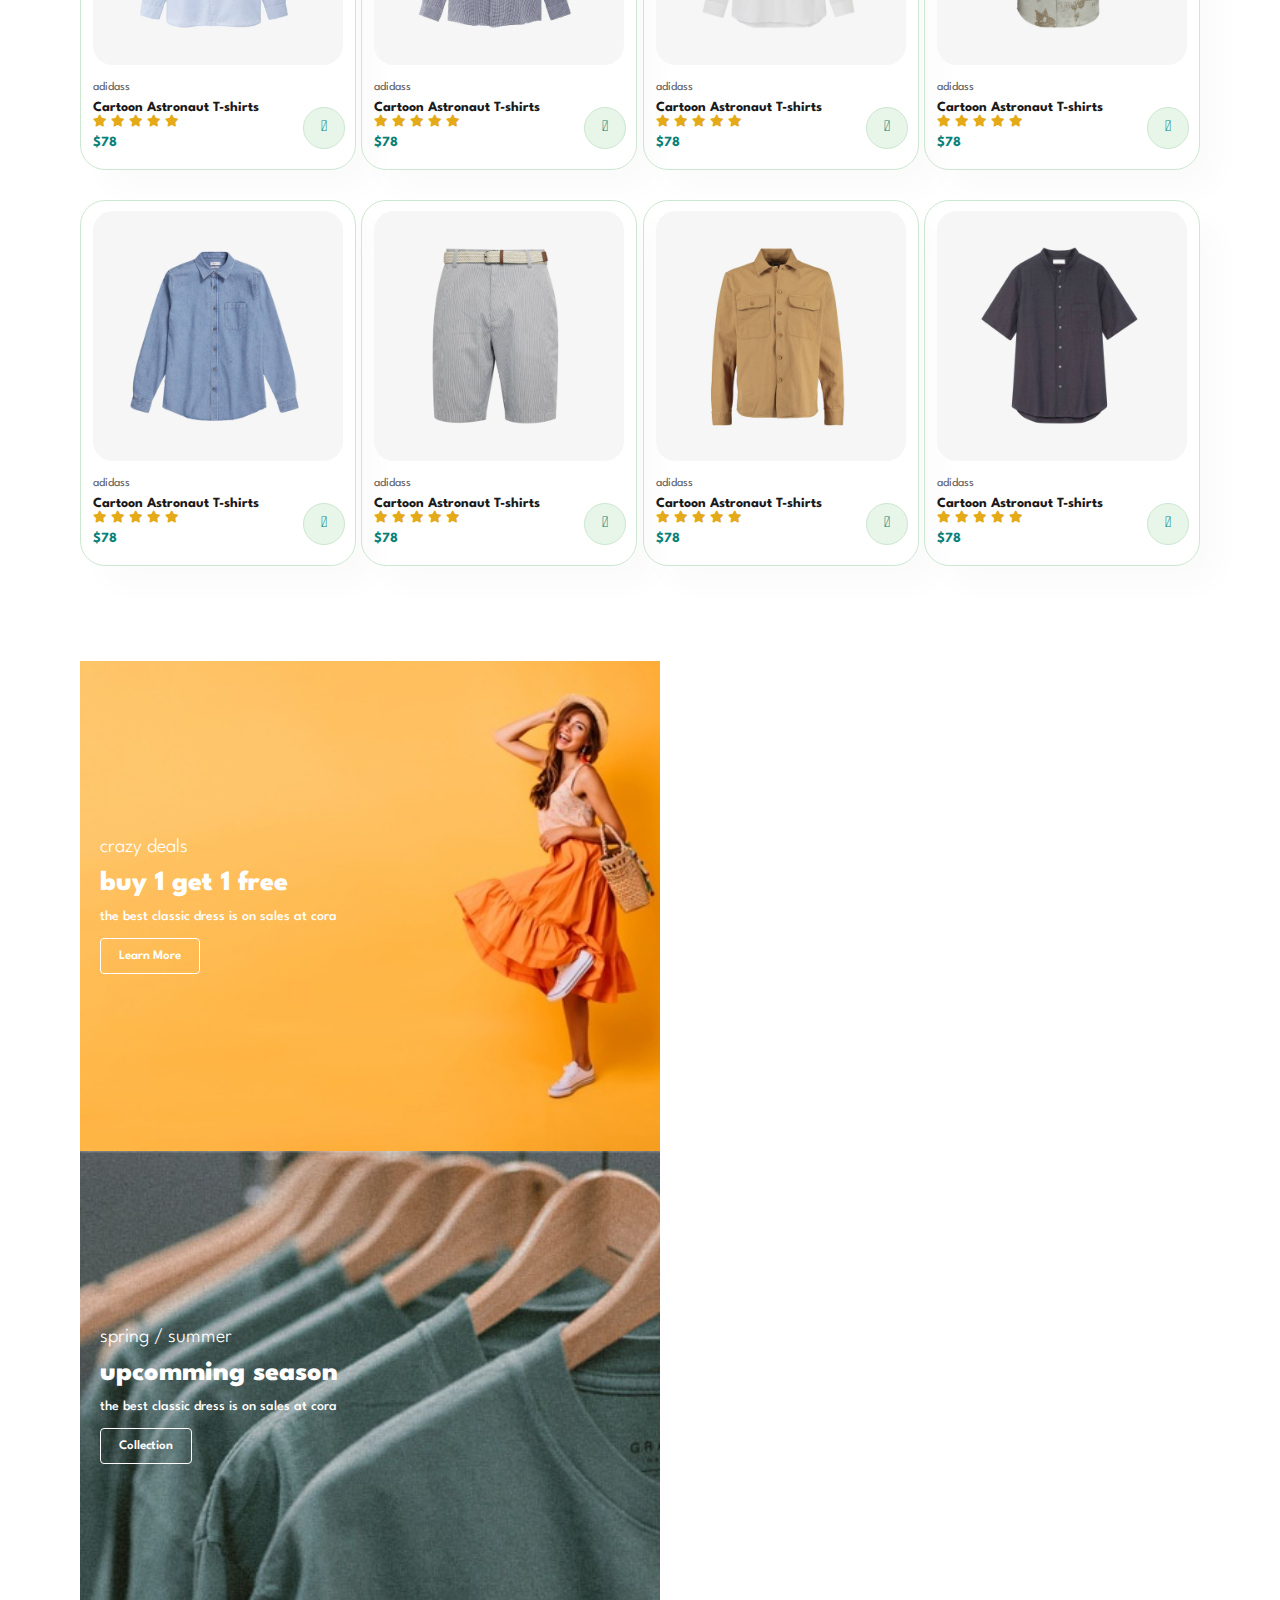
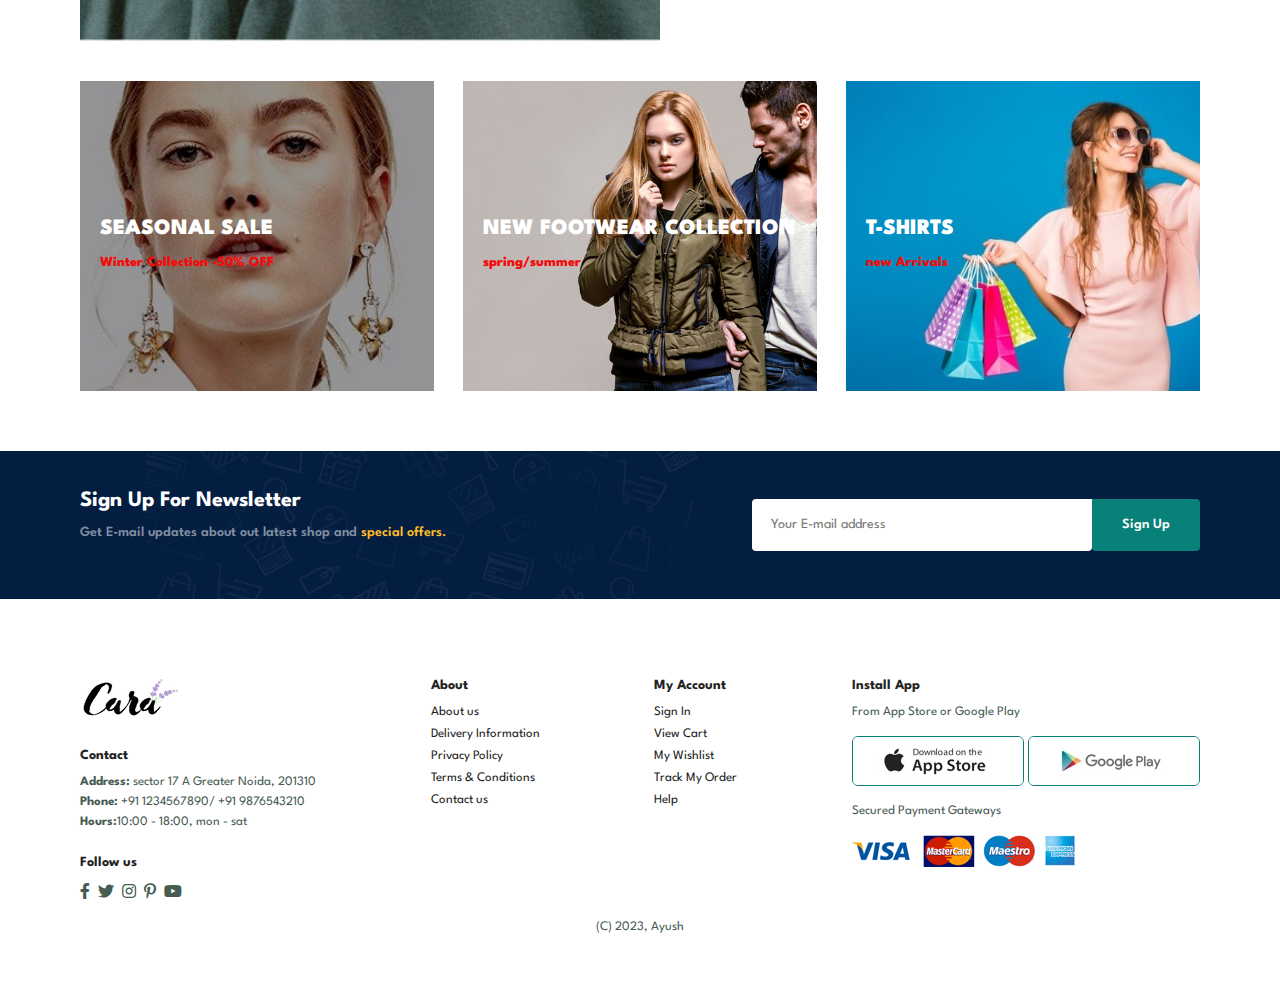
<file: home.html>
<!DOCTYPE html>
<html lang="en">
<head>
    <meta charset="UTF-8">
    <meta http-equiv="X-UA-Compatible" content="IE=edge">
    <meta name="viewport" content="width=device-width, initial-scale=1.0">
    <title>Ecommerce</title>
    <link rel="stylesheet" href="https://pro.fontawesome.com/releases/v5.10.0/css/all.css"/>
    <link rel="stylesheet" href="style.css">
</head>
<body>
    <section id ="header">
        <a href="home.html">
            <img src="img/logo.png" class="logo" alt="logo">
        </a>
        <div>
            <ul id = "navbar">
                <li><a class="active" href="home.html">Home</a></li>
                <li><a href="shop.html">shop</a></li>
                <li><a href="about.html">about</a></li>
                <li><a href="contact.html">contact us</a></li>
                <li id="lg-bag"><a href="cart.html"><i class="far fa-shopping-bag"></i></a></li>
                <a href="#" id="close"><i class="far fa-times"></i></a>
            </ul>
        </div>
        <div id="mobile">
            <a href=""><i class="far fa-shopping-bag"></i></a>
            <i id="bar" class="fas fa-outdent"></i>
        </div>
    </section>
    <section id="hero">
        <h4>Trade-in-offer</h4>
        <h2>Super value deal</h2>
        <h1>On all product</h1>
        <p>save more shop now</p>
        <button>Shop Now</button>
    </section>
    <section id="feature" class="section-p1 ">
        <div class="fe-box">
            <img src="img/features/f1.png" alt="">
            <h6>Free shipping</h6>
        </div>
        <div class="fe-box">
            <img src="img/features/f2.png" alt="">
            <h6>Online Order</h6>
        </div>
        <div class="fe-box">
            <img src="img/features/f3.png" alt="">
            <h6>Save Money</h6>
        </div>
        <div class="fe-box">
            <img src="img/features/f4.png" alt="">
            <h6>Promotion</h6>
        </div>
        <div class="fe-box">
            <img src="img/features/f5.png" alt="">
            <h6>Happy Sell</h6>
        </div>
        <div class="fe-box">
            <img src="img/features/f6.png" alt="">
            <h6>24*7 Support</h6>
        </div>
    </section>
    <section id="product1" class="section-p1 ">
        <h2>Featured Product</h2>
        <p>Summer Collection New Morden Design</p>
        <div class="pro-container">
            <div class="pro">
                <img src="img/products/f1.jpg" alt="">
                <div class="des">
                    <span>adidass</span>
                    <h5>Cartoon Astronaut T-shirts</h5>
                    <div class="star">
                        <i class="fas fa-star"></i>
                        <i class="fas fa-star"></i>
                        <i class="fas fa-star"></i>
                        <i class="fas fa-star"></i>
                        <i class="fas fa-star"></i>
                    </div>
                    <h4>$78</h4>
                </div>
                <a href="#"><i class="fal fa-shopping-cart cart"></i></a>
            </div>
            <div class="pro">
                <img src="img/products/f2.jpg" alt="">
                <div class="des">
                    <span>adidass</span>
                    <h5>Cartoon Astronaut T-shirts</h5>
                    <div class="star">
                        <i class="fas fa-star"></i>
                        <i class="fas fa-star"></i>
                        <i class="fas fa-star"></i>
                        <i class="fas fa-star"></i>
                        <i class="fas fa-star"></i>
                    </div>
                    <h4>$78</h4>
                </div>
                <a href="#"><i class="fal fa-shopping-cart cart"></i></a>
            </div>
            <div class="pro">
                <img src="img/products/f3.jpg" alt="">
                <div class="des">
                    <span>adidass</span>
                    <h5>Cartoon Astronaut T-shirts</h5>
                    <div class="star">
                        <i class="fas fa-star"></i>
                        <i class="fas fa-star"></i>
                        <i class="fas fa-star"></i>
                        <i class="fas fa-star"></i>
                        <i class="fas fa-star"></i>
                    </div>
                    <h4>$78</h4>
                </div>
                <a href="#"><i class="fal fa-shopping-cart cart"></i></a>
            </div>
            <div class="pro">
                <img src="img/products/f4.jpg" alt="">
                <div class="des">
                    <span>adidass</span>
                    <h5>Cartoon Astronaut T-shirts</h5>
                    <div class="star">
                        <i class="fas fa-star"></i>
                        <i class="fas fa-star"></i>
                        <i class="fas fa-star"></i>
                        <i class="fas fa-star"></i>
                        <i class="fas fa-star"></i>
                    </div>
                    <h4>$78</h4>
                </div>
                <a href="#"><i class="fal fa-shopping-cart cart"></i></a>
            </div>
            <div class="pro">
                <img src="img/products/f5.jpg" alt="">
                <div class="des">
                    <span>adidass</span>
                    <h5>Cartoon Astronaut T-shirts</h5>
                    <div class="star">
                        <i class="fas fa-star"></i>
                        <i class="fas fa-star"></i>
                        <i class="fas fa-star"></i>
                        <i class="fas fa-star"></i>
                        <i class="fas fa-star"></i>
                    </div>
                    <h4>$78</h4>
                </div>
                <a href="#"><i class="fal fa-shopping-cart cart"></i></a>
            </div>
            <div class="pro">
                <img src="img/products/f6.jpg" alt="">
                <div class="des">
                    <span>adidass</span>
                    <h5>Cartoon Astronaut T-shirts</h5>
                    <div class="star">
                        <i class="fas fa-star"></i>
                        <i class="fas fa-star"></i>
                        <i class="fas fa-star"></i>
                        <i class="fas fa-star"></i>
                        <i class="fas fa-star"></i>
                    </div>
                    <h4>$78</h4>
                </div>
                <a href="#"><i class="fal fa-shopping-cart cart"></i></a>
            </div>
            <div class="pro">
                <img src="img/products/f7.jpg" alt="">
                <div class="des">
                    <span>adidass</span>
                    <h5>Cartoon Astronaut T-shirts</h5>
                    <div class="star">
                        <i class="fas fa-star"></i>
                        <i class="fas fa-star"></i>
                        <i class="fas fa-star"></i>
                        <i class="fas fa-star"></i>
                        <i class="fas fa-star"></i>
                    </div>
                    <h4>$78</h4>
                </div>
                <a href="#"><i class="fal fa-shopping-cart cart"></i></a>
            </div>
            <div class="pro">
                <img src="img/products/f8.jpg" alt="">
                <div class="des">
                    <span>adidass</span>
                    <h5>Cartoon Astronaut T-shirts</h5>
                    <div class="star">
                        <i class="fas fa-star"></i>
                        <i class="fas fa-star"></i>
                        <i class="fas fa-star"></i>
                        <i class="fas fa-star"></i>
                        <i class="fas fa-star"></i>
                    </div>
                    <h4>$78</h4>
                </div>
                <a href="#"><i class="fal fa-shopping-cart cart"></i></a>
            </div>
        </div>
    </section>
    <section id="banner" class="section-m1">
        <h4>
            Repair service
        </h4>
        <h2>Up To <span>70% off</span> -All t-Shirts & Accesories</h2>
        <button class="normal">Explore More</button>
    </section>
    <section id="product1" class="section-p1 ">
        <h2>New Arrivals</h2>
        <p>Summer Collection New Morden Design</p>
        <div class="pro-container">
            <div class="pro">
                <img src="img/products/n1.jpg" alt="">
                <div class="des">
                    <span>adidass</span>
                    <h5>Cartoon Astronaut T-shirts</h5>
                    <div class="star">
                        <i class="fas fa-star"></i>
                        <i class="fas fa-star"></i>
                        <i class="fas fa-star"></i>
                        <i class="fas fa-star"></i>
                        <i class="fas fa-star"></i>
                    </div>
                    <h4>$78</h4>
                </div>
                <a href="#"><i class="fal fa-shopping-cart cart"></i></a>
            </div>
            <div class="pro">
                <img src="img/products/n2.jpg" alt="">
                <div class="des">
                    <span>adidass</span>
                    <h5>Cartoon Astronaut T-shirts</h5>
                    <div class="star">
                        <i class="fas fa-star"></i>
                        <i class="fas fa-star"></i>
                        <i class="fas fa-star"></i>
                        <i class="fas fa-star"></i>
                        <i class="fas fa-star"></i>
                    </div>
                    <h4>$78</h4>
                </div>
                <a href="#"><i class="fal fa-shopping-cart cart"></i></a>
            </div>
            <div class="pro">
                <img src="img/products/n3.jpg" alt="">
                <div class="des">
                    <span>adidass</span>
                    <h5>Cartoon Astronaut T-shirts</h5>
                    <div class="star">
                        <i class="fas fa-star"></i>
                        <i class="fas fa-star"></i>
                        <i class="fas fa-star"></i>
                        <i class="fas fa-star"></i>
                        <i class="fas fa-star"></i>
                    </div>
                    <h4>$78</h4>
                </div>
                <a href="#"><i class="fal fa-shopping-cart cart"></i></a>
            </div>
            <div class="pro">
                <img src="img/products/n4.jpg" alt="">
                <div class="des">
                    <span>adidass</span>
                    <h5>Cartoon Astronaut T-shirts</h5>
                    <div class="star">
                        <i class="fas fa-star"></i>
                        <i class="fas fa-star"></i>
                        <i class="fas fa-star"></i>
                        <i class="fas fa-star"></i>
                        <i class="fas fa-star"></i>
                    </div>
                    <h4>$78</h4>
                </div>
                <a href="#"><i class="fal fa-shopping-cart cart"></i></a>
            </div>
            <div class="pro">
                <img src="img/products/n5.jpg" alt="">
                <div class="des">
                    <span>adidass</span>
                    <h5>Cartoon Astronaut T-shirts</h5>
                    <div class="star">
                        <i class="fas fa-star"></i>
                        <i class="fas fa-star"></i>
                        <i class="fas fa-star"></i>
                        <i class="fas fa-star"></i>
                        <i class="fas fa-star"></i>
                    </div>
                    <h4>$78</h4>
                </div>
                <a href="#"><i class="fal fa-shopping-cart cart"></i></a>
            </div>
            <div class="pro">
                <img src="img/products/n6.jpg" alt="">
                <div class="des">
                    <span>adidass</span>
                    <h5>Cartoon Astronaut T-shirts</h5>
                    <div class="star">
                        <i class="fas fa-star"></i>
                        <i class="fas fa-star"></i>
                        <i class="fas fa-star"></i>
                        <i class="fas fa-star"></i>
                        <i class="fas fa-star"></i>
                    </div>
                    <h4>$78</h4>
                </div>
                <a href="#"><i class="fal fa-shopping-cart cart"></i></a>
            </div>
            <div class="pro">
                <img src="img/products/n7.jpg" alt="">
                <div class="des">
                    <span>adidass</span>
                    <h5>Cartoon Astronaut T-shirts</h5>
                    <div class="star">
                        <i class="fas fa-star"></i>
                        <i class="fas fa-star"></i>
                        <i class="fas fa-star"></i>
                        <i class="fas fa-star"></i>
                        <i class="fas fa-star"></i>
                    </div>
                    <h4>$78</h4>
                </div>
                <a href="#"><i class="fal fa-shopping-cart cart"></i></a>
            </div>
            <div class="pro">
                <img src="img/products/n8.jpg" alt="">
                <div class="des">
                    <span>adidass</span>
                    <h5>Cartoon Astronaut T-shirts</h5>
                    <div class="star">
                        <i class="fas fa-star"></i>
                        <i class="fas fa-star"></i>
                        <i class="fas fa-star"></i>
                        <i class="fas fa-star"></i>
                        <i class="fas fa-star"></i>
                    </div>
                    <h4>$78</h4>
                </div>
                <a href="#"><i class="fal fa-shopping-cart cart"></i></a>
            </div>
        </div>
    </section>
    <section id="sm-banner" class="section-p1">
        <div class="banner-box">
            <h4>crazy deals</h4>
            <h2>buy 1 get 1 free</h2>
            <span>the best classic dress is on sales at cora</span>
            <button class="white">Learn More</button>
        </div>
        <div class="banner-box banner-box2">
            <h4>spring / summer</h4>
            <h2>upcomming season</h2>
            <span>the best classic dress is on sales at cora</span>
            <button class="white">Collection</button>
        </div>
    </section>
    <section id="banner3">
        <div class="banner-box ">
            <h2>SEASONAL SALE</h2>
            <h3>Winter Collection -50% OFF</h3>
        </div>
        <div class="banner-box banner-box2 ">
            <h2>NEW FOOTWEAR COLLECTION</h2>
            <h3>spring/summer</h3>
        </div>
        <div class="banner-box banner-box3">
            <h2>T-SHIRTS</h2>
            <h3>new Arrivals</h3>
        </div>
    </section>
    <section id="newsletter" class="section-p1 section-m1">
        <div class="newstext">
            <h4>Sign Up For Newsletter</h4>
            <p>Get E-mail updates about out latest shop and  <span>special offers.</span> </p>
        </div>
        <div class="form">
            <input type="text" placeholder="Your E-mail address ">
            <button class="normal">Sign Up</button>
        </div>
    </section>
    <footer class="section-p1">
        <div class="col">
            <img class="logo" src="img/logo.png" alt="">
            <h4>Contact</h4>
            <p><strong>Address:</strong>  sector 17 A Greater Noida, 201310 </p>
            <p><strong>Phone:</strong> +91 1234567890/ +91 9876543210</p>
            <p><strong>Hours:</strong>10:00 - 18:00, mon - sat</p>
            <div class="follow">
                <h4>Follow us</h4>
                <div class="icon">
                    <i class="fab fa-facebook-f"></i>
                    <i class="fab fa-twitter"></i>
                    <i class="fab fa-instagram"></i>
                    <i class="fab fa-pinterest-p"></i>
                    <i class="fab fa-youtube"></i>
                </div>
            </div>
        </div>
        <div class="col">
            <h4>About</h4>
            <a href="about.html">About us</a>
            <a href="#">Delivery Information</a>
            <a href="#">Privacy Policy</a>
            <a href="#">Terms & Conditions</a>
            <a href="#">Contact us</a>
        </div>
        <div class="col">
            <h4>My Account </h4>
            <a href="#">Sign In</a>
            <a href="#">View Cart</a>
            <a href="#">My Wishlist</a>
            <a href="#">Track My Order</a>
            <a href="#">Help</a>
        </div>
        <div class="col install">
                <h4>Install App</h4>
                <p>From App Store or Google Play</p>
                <div class="row">
                    <a href="#"><img src="img/pay/app.jpg" alt=""></a>
                    <a href="#"><img src="img/pay/play.jpg" alt=""></a>
                </div>
                <p>Secured Payment Gateways</p>
                <img src="img/pay/pay.png" alt="">
        </div>
        <div class="copyright">
            <p>(C) 2023, Ayush</p>
        </div>
    </footer>
    
    <script src="script.js"></script>
</body>
</html>
</file>
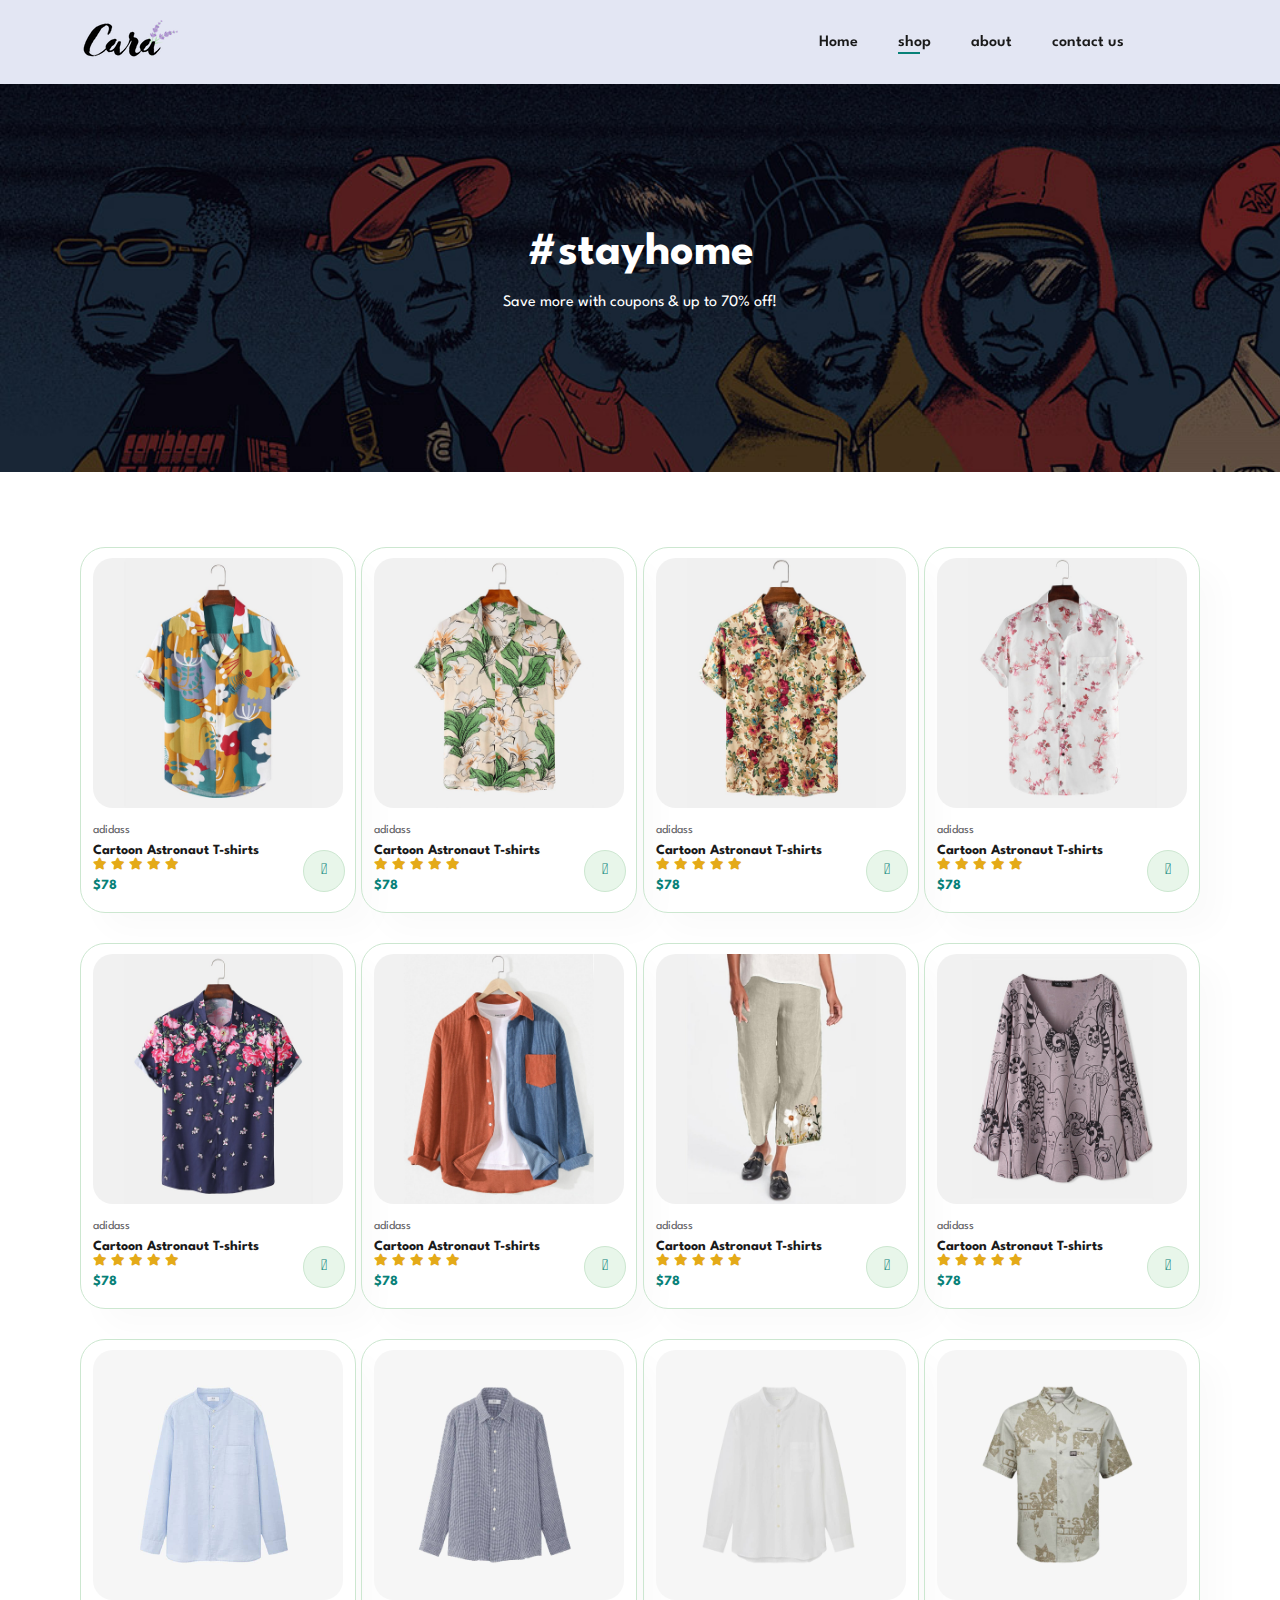
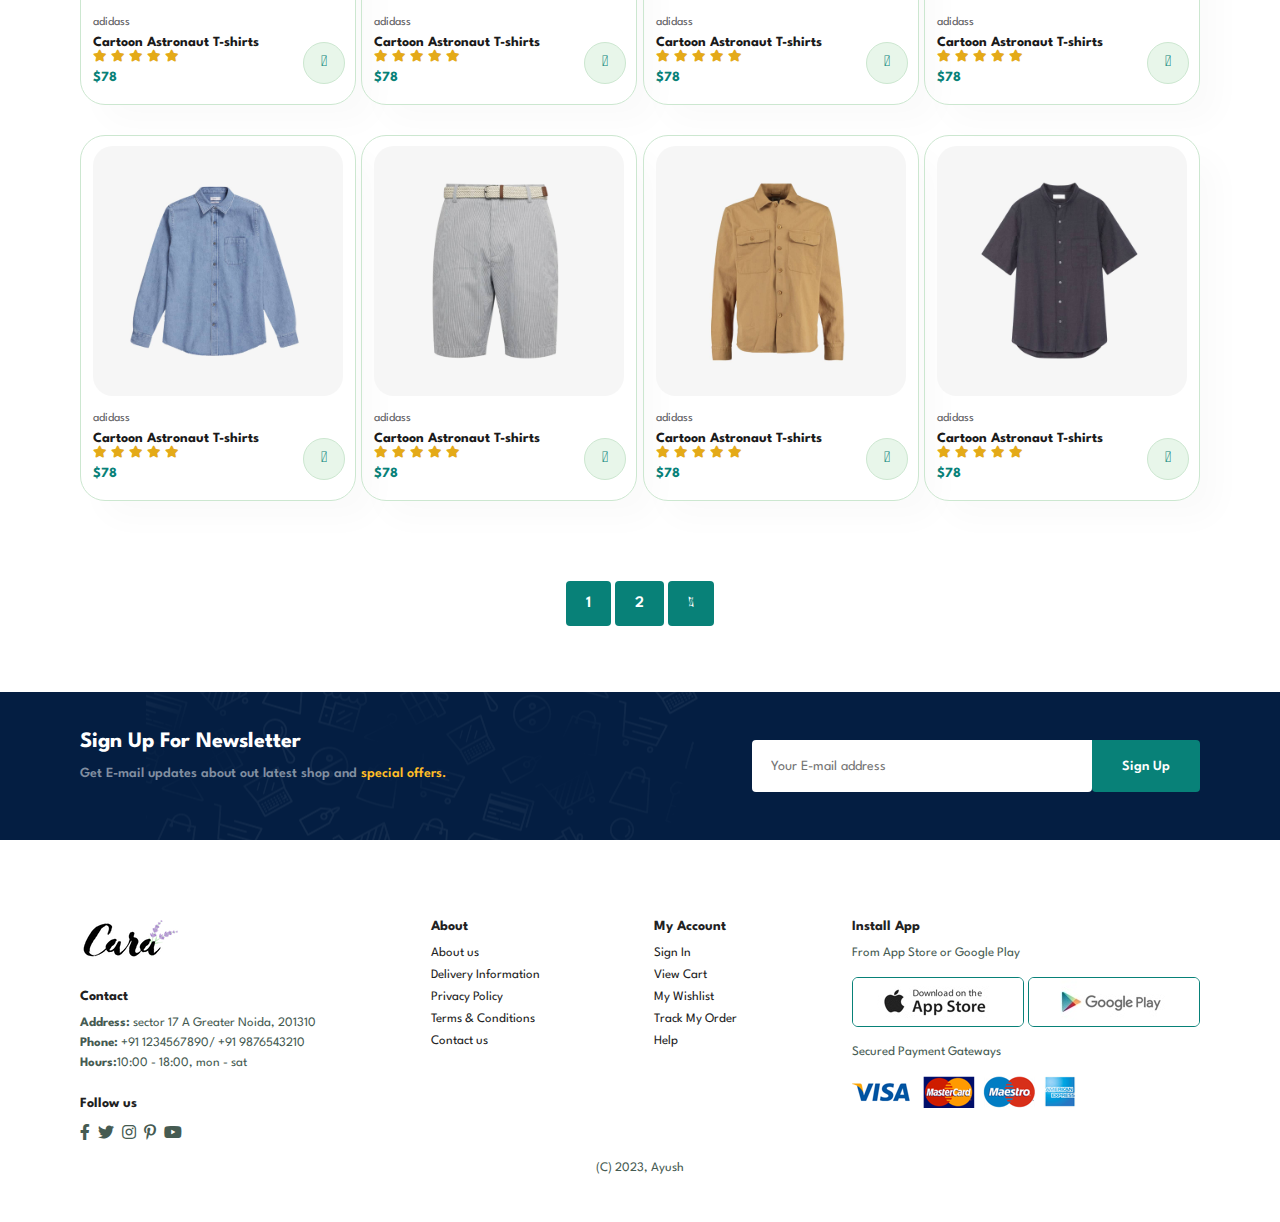
<file: shop.html>
<!DOCTYPE html>
<html lang="en">
<head>
    <meta charset="UTF-8">
    <meta http-equiv="X-UA-Compatible" content="IE=edge">
    <meta name="viewport" content="width=device-width, initial-scale=1.0">
    <title>Ecommerce</title>
    <link rel="stylesheet" href="https://pro.fontawesome.com/releases/v5.10.0/css/all.css"/>
    <link rel="stylesheet" href="style.css">
</head>
<body>
    <section id ="header">
        <a href="index.html">
            <img src="img/logo.png" class="logo" alt="logo">
        </a>
        <div>
            <ul id = "navbar">
                <li><a href="index.html">Home</a></li>
                <li><a class="active" href="shop.html">shop</a></li>
                <li><a href="about.html">about</a></li>
                <li><a href="contact.html">contact us</a></li>
                <li id="lg-bag"><a href="cart.html"><i class="far fa-shopping-bag"></i></a></li>
                <a href="#" id="close"><i class="far fa-times"></i></a>
            </ul>
        </div>
        <div id="mobile">
            <a href="cart.html"><i class="far fa-shopping-bag"></i></a>
            <i id="bar" class="fas fa-outdent"></i>
        </div>
    </section>
    <section id="page-header">
        <h2>#stayhome</h2>
        <p>Save more with coupons & up to 70% off!</p>
    </section>
    <section id="product1" class="section-p1 ">
        <div class="pro-container">
            <div class="pro" onclick="window.location.href='sproduct.html'">
                <img src="img/products/f1.jpg" alt="">
                <div class="des">
                    <span>adidass</span>
                    <h5>Cartoon Astronaut T-shirts</h5>
                    <div class="star">
                        <i class="fas fa-star"></i>
                        <i class="fas fa-star"></i>
                        <i class="fas fa-star"></i>
                        <i class="fas fa-star"></i>
                        <i class="fas fa-star"></i>
                    </div>
                    <h4>$78</h4>
                </div>
                <a href="#"><i class="fal fa-shopping-cart cart"></i></a>
            </div>
            <div class="pro">
                <img src="img/products/f2.jpg" alt="">
                <div class="des">
                    <span>adidass</span>
                    <h5>Cartoon Astronaut T-shirts</h5>
                    <div class="star">
                        <i class="fas fa-star"></i>
                        <i class="fas fa-star"></i>
                        <i class="fas fa-star"></i>
                        <i class="fas fa-star"></i>
                        <i class="fas fa-star"></i>
                    </div>
                    <h4>$78</h4>
                </div>
                <a href="#"><i class="fal fa-shopping-cart cart"></i></a>
            </div>
            <div class="pro">
                <img src="img/products/f3.jpg" alt="">
                <div class="des">
                    <span>adidass</span>
                    <h5>Cartoon Astronaut T-shirts</h5>
                    <div class="star">
                        <i class="fas fa-star"></i>
                        <i class="fas fa-star"></i>
                        <i class="fas fa-star"></i>
                        <i class="fas fa-star"></i>
                        <i class="fas fa-star"></i>
                    </div>
                    <h4>$78</h4>
                </div>
                <a href="#"><i class="fal fa-shopping-cart cart"></i></a>
            </div>
            <div class="pro">
                <img src="img/products/f4.jpg" alt="">
                <div class="des">
                    <span>adidass</span>
                    <h5>Cartoon Astronaut T-shirts</h5>
                    <div class="star">
                        <i class="fas fa-star"></i>
                        <i class="fas fa-star"></i>
                        <i class="fas fa-star"></i>
                        <i class="fas fa-star"></i>
                        <i class="fas fa-star"></i>
                    </div>
                    <h4>$78</h4>
                </div>
                <a href="#"><i class="fal fa-shopping-cart cart"></i></a>
            </div>
            <div class="pro">
                <img src="img/products/f5.jpg" alt="">
                <div class="des">
                    <span>adidass</span>
                    <h5>Cartoon Astronaut T-shirts</h5>
                    <div class="star">
                        <i class="fas fa-star"></i>
                        <i class="fas fa-star"></i>
                        <i class="fas fa-star"></i>
                        <i class="fas fa-star"></i>
                        <i class="fas fa-star"></i>
                    </div>
                    <h4>$78</h4>
                </div>
                <a href="#"><i class="fal fa-shopping-cart cart"></i></a>
            </div>
            <div class="pro">
                <img src="img/products/f6.jpg" alt="">
                <div class="des">
                    <span>adidass</span>
                    <h5>Cartoon Astronaut T-shirts</h5>
                    <div class="star">
                        <i class="fas fa-star"></i>
                        <i class="fas fa-star"></i>
                        <i class="fas fa-star"></i>
                        <i class="fas fa-star"></i>
                        <i class="fas fa-star"></i>
                    </div>
                    <h4>$78</h4>
                </div>
                <a href="#"><i class="fal fa-shopping-cart cart"></i></a>
            </div>
            <div class="pro">
                <img src="img/products/f7.jpg" alt="">
                <div class="des">
                    <span>adidass</span>
                    <h5>Cartoon Astronaut T-shirts</h5>
                    <div class="star">
                        <i class="fas fa-star"></i>
                        <i class="fas fa-star"></i>
                        <i class="fas fa-star"></i>
                        <i class="fas fa-star"></i>
                        <i class="fas fa-star"></i>
                    </div>
                    <h4>$78</h4>
                </div>
                <a href="#"><i class="fal fa-shopping-cart cart"></i></a>
            </div>
            <div class="pro">
                <img src="img/products/f8.jpg" alt="">
                <div class="des">
                    <span>adidass</span>
                    <h5>Cartoon Astronaut T-shirts</h5>
                    <div class="star">
                        <i class="fas fa-star"></i>
                        <i class="fas fa-star"></i>
                        <i class="fas fa-star"></i>
                        <i class="fas fa-star"></i>
                        <i class="fas fa-star"></i>
                    </div>
                    <h4>$78</h4>
                </div>
                <a href="#"><i class="fal fa-shopping-cart cart"></i></a>
            </div>
            <div class="pro">
                <img src="img/products/n1.jpg" alt="">
                <div class="des">
                    <span>adidass</span>
                    <h5>Cartoon Astronaut T-shirts</h5>
                    <div class="star">
                        <i class="fas fa-star"></i>
                        <i class="fas fa-star"></i>
                        <i class="fas fa-star"></i>
                        <i class="fas fa-star"></i>
                        <i class="fas fa-star"></i>
                    </div>
                    <h4>$78</h4>
                </div>
                <a href="#"><i class="fal fa-shopping-cart cart"></i></a>
            </div>
            <div class="pro">
                <img src="img/products/n2.jpg" alt="">
                <div class="des">
                    <span>adidass</span>
                    <h5>Cartoon Astronaut T-shirts</h5>
                    <div class="star">
                        <i class="fas fa-star"></i>
                        <i class="fas fa-star"></i>
                        <i class="fas fa-star"></i>
                        <i class="fas fa-star"></i>
                        <i class="fas fa-star"></i>
                    </div>
                    <h4>$78</h4>
                </div>
                <a href="#"><i class="fal fa-shopping-cart cart"></i></a>
            </div>
            <div class="pro">
                <img src="img/products/n3.jpg" alt="">
                <div class="des">
                    <span>adidass</span>
                    <h5>Cartoon Astronaut T-shirts</h5>
                    <div class="star">
                        <i class="fas fa-star"></i>
                        <i class="fas fa-star"></i>
                        <i class="fas fa-star"></i>
                        <i class="fas fa-star"></i>
                        <i class="fas fa-star"></i>
                    </div>
                    <h4>$78</h4>
                </div>
                <a href="#"><i class="fal fa-shopping-cart cart"></i></a>
            </div>
            <div class="pro">
                <img src="img/products/n4.jpg" alt="">
                <div class="des">
                    <span>adidass</span>
                    <h5>Cartoon Astronaut T-shirts</h5>
                    <div class="star">
                        <i class="fas fa-star"></i>
                        <i class="fas fa-star"></i>
                        <i class="fas fa-star"></i>
                        <i class="fas fa-star"></i>
                        <i class="fas fa-star"></i>
                    </div>
                    <h4>$78</h4>
                </div>
                <a href="#"><i class="fal fa-shopping-cart cart"></i></a>
            </div>
            <div class="pro">
                <img src="img/products/n5.jpg" alt="">
                <div class="des">
                    <span>adidass</span>
                    <h5>Cartoon Astronaut T-shirts</h5>
                    <div class="star">
                        <i class="fas fa-star"></i>
                        <i class="fas fa-star"></i>
                        <i class="fas fa-star"></i>
                        <i class="fas fa-star"></i>
                        <i class="fas fa-star"></i>
                    </div>
                    <h4>$78</h4>
                </div>
                <a href="#"><i class="fal fa-shopping-cart cart"></i></a>
            </div>
            <div class="pro">
                <img src="img/products/n6.jpg" alt="">
                <div class="des">
                    <span>adidass</span>
                    <h5>Cartoon Astronaut T-shirts</h5>
                    <div class="star">
                        <i class="fas fa-star"></i>
                        <i class="fas fa-star"></i>
                        <i class="fas fa-star"></i>
                        <i class="fas fa-star"></i>
                        <i class="fas fa-star"></i>
                    </div>
                    <h4>$78</h4>
                </div>
                <a href="#"><i class="fal fa-shopping-cart cart"></i></a>
            </div>
            <div class="pro">
                <img src="img/products/n7.jpg" alt="">
                <div class="des">
                    <span>adidass</span>
                    <h5>Cartoon Astronaut T-shirts</h5>
                    <div class="star">
                        <i class="fas fa-star"></i>
                        <i class="fas fa-star"></i>
                        <i class="fas fa-star"></i>
                        <i class="fas fa-star"></i>
                        <i class="fas fa-star"></i>
                    </div>
                    <h4>$78</h4>
                </div>
                <a href="#"><i class="fal fa-shopping-cart cart"></i></a>
            </div>
            <div class="pro">
                <img src="img/products/n8.jpg" alt="">
                <div class="des">
                    <span>adidass</span>
                    <h5>Cartoon Astronaut T-shirts</h5>
                    <div class="star">
                        <i class="fas fa-star"></i>
                        <i class="fas fa-star"></i>
                        <i class="fas fa-star"></i>
                        <i class="fas fa-star"></i>
                        <i class="fas fa-star"></i>
                    </div>
                    <h4>$78</h4>
                </div>
                <a href="#"><i class="fal fa-shopping-cart cart"></i></a>
            </div>
        </div>
    </section>
    <section id="pagination" class="section-p1">
        <a href="#">1</a>
        <a href="#">2</a>
        <a href="#"><i class="fal fa-long-arrow-alt-right"></i></a>

    </section>
    <section id="newsletter" class="section-p1 section-m1">
        <div class="newstext">
            <h4>Sign Up For Newsletter</h4>
            <p>Get E-mail updates about out latest shop and  <span>special offers.</span> </p>
        </div>
        <div class="form">
            <input type="text" placeholder="Your E-mail address ">
            <button class="normal">Sign Up</button>
        </div>
    </section>
    <footer class="section-p1">
        <div class="col">
            <img class="logo" src="img/logo.png" alt="">
            <h4>Contact</h4>
            <p><strong>Address:</strong>  sector 17 A Greater Noida, 201310 </p>
            <p><strong>Phone:</strong> +91 1234567890/ +91 9876543210</p>
            <p><strong>Hours:</strong>10:00 - 18:00, mon - sat</p>
            <div class="follow">
                <h4>Follow us</h4>
                <div class="icon">
                    <i class="fab fa-facebook-f"></i>
                    <i class="fab fa-twitter"></i>
                    <i class="fab fa-instagram"></i>
                    <i class="fab fa-pinterest-p"></i>
                    <i class="fab fa-youtube"></i>
                </div>
            </div>
        </div>
        <div class="col">
            <h4>About</h4>
            <a href="about.html">About us</a>
            <a href="#">Delivery Information</a>
            <a href="#">Privacy Policy</a>
            <a href="#">Terms & Conditions</a>
            <a href="#">Contact us</a>
        </div>
        <div class="col">
            <h4>My Account </h4>
            <a href="#">Sign In</a>
            <a href="#">View Cart</a>
            <a href="#">My Wishlist</a>
            <a href="#">Track My Order</a>
            <a href="#">Help</a>
        </div>
        <div class="col install">
                <h4>Install App</h4>
                <p>From App Store or Google Play</p>
                <div class="row">
                    <a href="#"><img src="img/pay/app.jpg" alt=""></a>
                    <a href="#"><img src="img/pay/play.jpg" alt=""></a>
                </div>
                <p>Secured Payment Gateways</p>
                <img src="img/pay/pay.png" alt="">
        </div>
        <div class="copyright">
            <p>(C) 2023, Ayush</p>
        </div>
    </footer>
    
    <script src="script.js"></script>
</body>
</html>
</file>
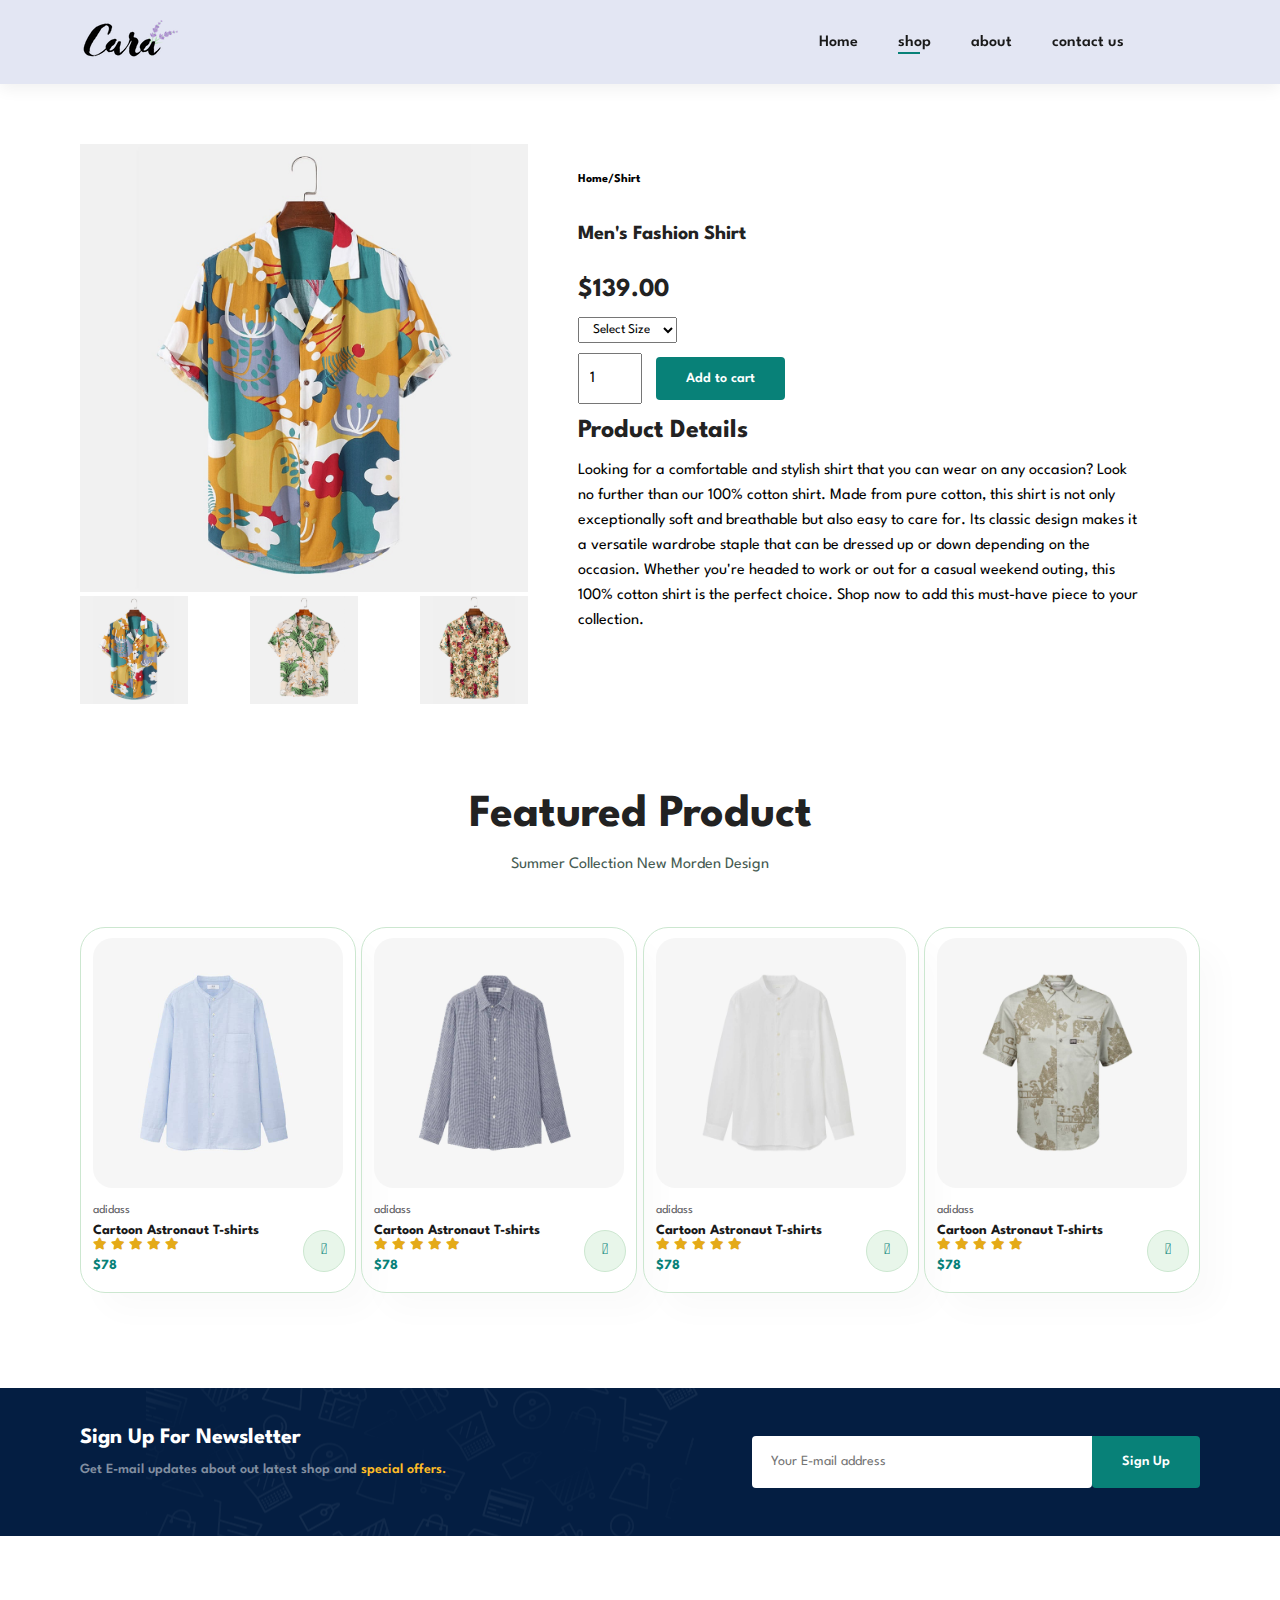
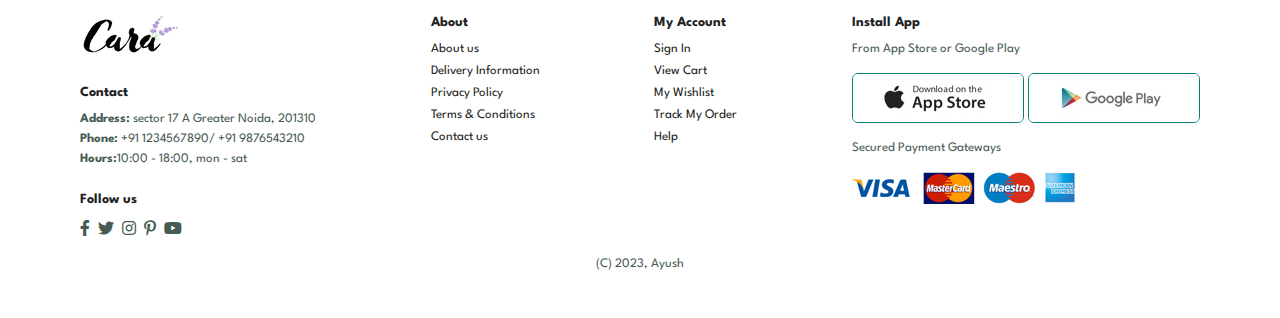
<file: sproduct.html>
<!DOCTYPE html>
<html lang="en">
<head>
    <meta charset="UTF-8">
    <meta http-equiv="X-UA-Compatible" content="IE=edge">
    <meta name="viewport" content="width=device-width, initial-scale=1.0">
    <title>Ecommerce</title>
    <link rel="stylesheet" href="https://pro.fontawesome.com/releases/v5.10.0/css/all.css"/>
    <link rel="stylesheet" href="style.css">
</head>
<body>
    <section id ="header">
        <a href="index.html">
            <img src="img/logo.png" class="logo" alt="logo">
        </a>
        <div>
            <ul id = "navbar">
                <li><a href="index.html">Home</a></li>
                <li><a class="active" href="shop.html">shop</a></li>
                <li><a href="about.html">about</a></li>
                <li><a href="contact.html">contact us</a></li>
                <li id="lg-bag"><a href="cart.html"><i class="far fa-shopping-bag"></i></a></li>
                <a href="#" id="close"><i class="far fa-times"></i></a>
            </ul>
        </div>
        <div id="mobile">
            <a href="cart.html"><i class="far fa-shopping-bag"></i></a>
            <i id="bar" class="fas fa-outdent"></i>
        </div>
    </section>
    <section id="prodetails" class="section-p1">
        <div class="single-pro-image">
            <img src="img/products/f1.jpg" width="100%" id="MainImg" alt="">
            <div class="small-img-group">
               <div class="small-img-col">
                <img src="img/products/f1.jpg" width="100%" class="small-img" alt="">
               </div>
               <div class="small-img-col">
                <img src="img/products/f2.jpg" width="100%" class="small-img" alt="">
               </div>
               <div class="small-img-col">
                <img src="img/products/f3.jpg" width="100%" class="small-img" alt="">
               </div>
            </div>
        </div>
        <div class="single-pro-details">
            <h6>Home/Shirt</h6>
            <h4>Men's Fashion Shirt</h4>
            <h2>$139.00</h2>
            <select >
                <option>Select Size</option>
                <option>XL</option>
                <option>XXL</option>
                <option>Small</option>
                <option>Medium</option>
                <option>Large</option>
            </select>
            <input type="number" value="1" min="0">
            <button class="normal">Add to cart</button>
            <h2>Product Details</h2>
            <span> Looking for a comfortable and stylish shirt that you can wear on any occasion? Look no further than our 100% cotton shirt. Made from pure cotton, this shirt is not only exceptionally soft and breathable but also easy to care for. Its classic design makes it a versatile wardrobe staple that can be dressed up or down depending on the occasion. Whether you're headed to work or out for a casual weekend outing, this 100% cotton shirt is the perfect choice. Shop now to add this must-have piece to your collection.</span>
        </div>
    </section>
    <section id="product1" class="section-p1 ">
        <h2>Featured Product</h2>
        <p>Summer Collection New Morden Design</p>
        <div class="pro-container">
            <div class="pro">
                <img src="img/products/n1.jpg" alt="">
                <div class="des">
                    <span>adidass</span>
                    <h5>Cartoon Astronaut T-shirts</h5>
                    <div class="star">
                        <i class="fas fa-star"></i>
                        <i class="fas fa-star"></i>
                        <i class="fas fa-star"></i>
                        <i class="fas fa-star"></i>
                        <i class="fas fa-star"></i>
                    </div>
                    <h4>$78</h4>
                </div>
                <a href="#"><i class="fal fa-shopping-cart cart"></i></a>
            </div>
            <div class="pro">
                <img src="img/products/n2.jpg" alt="">
                <div class="des">
                    <span>adidass</span>
                    <h5>Cartoon Astronaut T-shirts</h5>
                    <div class="star">
                        <i class="fas fa-star"></i>
                        <i class="fas fa-star"></i>
                        <i class="fas fa-star"></i>
                        <i class="fas fa-star"></i>
                        <i class="fas fa-star"></i>
                    </div>
                    <h4>$78</h4>
                </div>
                <a href="#"><i class="fal fa-shopping-cart cart"></i></a>
            </div>
            <div class="pro">
                <img src="img/products/n3.jpg" alt="">
                <div class="des">
                    <span>adidass</span>
                    <h5>Cartoon Astronaut T-shirts</h5>
                    <div class="star">
                        <i class="fas fa-star"></i>
                        <i class="fas fa-star"></i>
                        <i class="fas fa-star"></i>
                        <i class="fas fa-star"></i>
                        <i class="fas fa-star"></i>
                    </div>
                    <h4>$78</h4>
                </div>
                <a href="#"><i class="fal fa-shopping-cart cart"></i></a>
            </div>
            <div class="pro">
                <img src="img/products/n4.jpg" alt="">
                <div class="des">
                    <span>adidass</span>
                    <h5>Cartoon Astronaut T-shirts</h5>
                    <div class="star">
                        <i class="fas fa-star"></i>
                        <i class="fas fa-star"></i>
                        <i class="fas fa-star"></i>
                        <i class="fas fa-star"></i>
                        <i class="fas fa-star"></i>
                    </div>
                    <h4>$78</h4>
                </div>
                <a href="#"><i class="fal fa-shopping-cart cart"></i></a>
            </div>
    </section>
    <section id="newsletter" class="section-p1 section-m1">
        <div class="newstext">
            <h4>Sign Up For Newsletter</h4>
            <p>Get E-mail updates about out latest shop and  <span>special offers.</span> </p>
        </div>
        <div class="form">
            <input type="text" placeholder="Your E-mail address ">
            <button class="normal">Sign Up</button>
        </div>
    </section>
    <footer class="section-p1">
        <div class="col">
            <img class="logo" src="img/logo.png" alt="">
            <h4>Contact</h4>
            <p><strong>Address:</strong>  sector 17 A Greater Noida, 201310 </p>
            <p><strong>Phone:</strong> +91 1234567890/ +91 9876543210</p>
            <p><strong>Hours:</strong>10:00 - 18:00, mon - sat</p>
            <div class="follow">
                <h4>Follow us</h4>
                <div class="icon">
                    <i class="fab fa-facebook-f"></i>
                    <i class="fab fa-twitter"></i>
                    <i class="fab fa-instagram"></i>
                    <i class="fab fa-pinterest-p"></i>
                    <i class="fab fa-youtube"></i>
                </div>
            </div>
        </div>
        <div class="col">
            <h4>About</h4>
            <a href="about.html">About us</a>
            <a href="#">Delivery Information</a>
            <a href="#">Privacy Policy</a>
            <a href="#">Terms & Conditions</a>
            <a href="#">Contact us</a>
        </div>
        <div class="col">
            <h4>My Account </h4>
            <a href="#">Sign In</a>
            <a href="#">View Cart</a>
            <a href="#">My Wishlist</a>
            <a href="#">Track My Order</a>
            <a href="#">Help</a>
        </div>
        <div class="col install">
                <h4>Install App</h4>
                <p>From App Store or Google Play</p>
                <div class="row">
                    <a href="#"><img src="img/pay/app.jpg" alt=""></a>
                    <a href="#"><img src="img/pay/play.jpg" alt=""></a>
                </div>
                <p>Secured Payment Gateways</p>
                <img src="img/pay/pay.png" alt="">
        </div>
        <div class="copyright">
            <p>(C) 2023, Ayush</p>
        </div>
    </footer>
    <script>
        var MainImg = document.getElementById("MainImg");
        var smallimg = document.getElementsByClassName("small-img");

        smallimg[0].onclick = function(){
            MainImg.src = smallimg[0].src;
        }
        smallimg[1].onclick = function(){
            MainImg.src = smallimg[1].src;
        }
        smallimg[2].onclick = function(){
            MainImg.src = smallimg[2].src;
        }
        smallimg[3].onclick = function(){
            MainImg.src = smallimg[4].src;
        }
    </script>

    <script src="script.js"></script>
</body>
</html>
</file>
<file: style.css>
@import url('https://fonts.googleapis.com/css?family=Spartan:wght@100;200;300;400;500;600;700;800;900&display=swap');

* {
    margin: 0;
    padding: 0;
    box-sizing: border=box;
    font-family: 'Spartan', sans-serif;
}

html {
    scroll-behavior: smooth;
}

/* Global Styles */

h1 {
    font-size: 50px;
    line-height: 64px;
    color: #222;
}

h2 {
    font-size: 46px;
    line-height: 54px;
    color: #222;
}

h4 {
    font-size: 20px;
    color: #222;
}

h6 {
    font-weight: 700;
    font-size: 12px;
}

p {
    font-size: 16px;
    color: #465b52;
    margin: 15px 0 20px 0;
}

.section-p1 {
    padding: 40px 80px;
}

.section-m1 {
    margin: 40px 0;
}

button.normal {
    font-size: 14px;
    font-weight: 600;
    padding: 15px 30px;
    color: #000;
    background-color: #fff;
    border-radius: 4px;
    cursor: pointer;
    border: none;
    outline: none;
    transition: 0.2s;
}

button.white {
    font-size: 13px;
    font-weight: 600;
    padding: 11px 18px;
    color: #fff;
    background-color: transparent;
    border-radius: 4px;
    cursor: pointer;
    border: 1px solid;
    outline: none;
    transition: 0.2s;
}

body {
    width: 100%;
}

#header {
    display: flex;
    align-items: center;
    justify-content: space-between;
    padding: 20px 80px;
    background: #e3e6f3;
    box-shadow: 0 5px 15px rgba(0, 0, 0, 0.06);
    z-index: 999;
    position: sticky;
    top: 0;
    left: 0;
}

#navbar {
    display: flex;
    align-items: center;
    justify-content: center;
}

#navbar li {
    list-style: none;
    padding: 0 20px;
    position: relative;
}

#navbar li a {
    text-decoration: none;
    font-size: 16px;
    font-weight: 600;
    color: #1a1a1a;
    transition: 0.3s ease;

}

#navbar li a:hover {
    color: #088178;
}

#navbar li a:hover,
#navbar li a:active {
    color: #088178;
}

#navbar li a.active::after,
#navbar li a:hover::after {
    content: "";
    width: 30%;
    height: 2px;
    background: #088178;
    position: absolute;
    bottom: -4px;
    left: 20px;

}

#mobile {
    display: none;
    align-items: center;
}

#close {
    display: none;
}

#hero {
    background-image: url("img/hero4.png");
    height: 90vh;
    width: auto;
    background-size: cover;
    background-position: top 25% right 0;
    padding: 0 80px;
    display: flex;
    flex-direction: column;
    align-items: flex-start;
    justify-content: center;
}

#hero h4 {
    padding-bottom: 15px;
}

#hero h1 {
    color: #088178;
}

#hero button {
    background-image: url("img/button.png");
    background-color: transparent;
    color: #088178;
    border: 0;
    padding: 14px 80px 14px 65px;
    background-repeat: no-repeat;
    cursor: pointer;
    font-size: 15px;
    font-weight: 700;

}

#feature .fe-box {
    width: 180px;
    text-align: center;
    padding: 5px;
    box-shadow: 20px 20px 34px rgba(0, 0, 0, 0.03);
    border: 1px solid #cce7d0;
    border-radius: 4px;
    margin: 15px 0;
}

#feature .fe-box:hover {
    box-shadow: 10px 10px 54px rgba(70, 62, 221, 0.1);
}
#feature h6:hover{
    cursor: pointer;
}
#feature .fe-box h6 {
    display: inline-block;
    padding: 9px 8px 6px 8px;
    line-height: 1;
    border-radius: 4px;
    color: #088178;
    background-color: #fba1d9;
}

#feature .fe-box:nth-child(2) h6 {
    background-color: rgba(42, 210, 58, 0.067);
}

#feature .fe-box:nth-child(3) h6 {
    background-color: rgba(5, 133, 156, 0.067);
}

#feature .fe-box:nth-child(4) h6 {
    background-color: rgba(5, 156, 146, 0.168);
}

#feature .fe-box:nth-child(2) h6 {
    background-color: rgba(121, 5, 156, 0.067);
}

#feature .fe-box:nth-child(5) h6 {
    background-color: rgba(156, 5, 5, 0.067);
}

#feature .fe-box img {
    width: 100%;
    margin-bottom: 10px;
}

#feature {
    display: flex;
    align-items: center;
    justify-content: space-between;
    flex-wrap: wrap;
}

#product1 {
    text-align: center;
}

#product1 .pro {
    width: 21%;
    min-width: 250px;
    padding: 10px 12px;
    border: 1px solid #cce7d0;
    border-radius: 25px;
    cursor: pointer;
    box-shadow: 20px 20px 30px rgba(0, 0, 0, 0.02);
    margin: 15px 0;
    transition: 0.2s ease;
    position: relative;
}

#product1 .pro img {
    width: 100%;
    border-radius: 20px;

}

#product1 .pro:hover {
    box-shadow: 20px 20px 30px rgba(0, 0, 0, 0.06);

}

#product1 .pro .des {
    text-align: start;
    padding: 10px 0;
}

#product1 .pro .des span {
    color: #606063;
    font-size: 12px;
}

#product1 .pro .des h5 {
    padding-top: 7px;
    color: #1a1a1a;
    font-size: 14px;
}

#product1 .pro .des i {
    font-size: 12px;
    color: rgb(228, 170, 24);
}

#product1 .pro .des h4 {
    padding-top: 7px;
    font-size: 14px;
    font-weight: 700;
    color: #088178;
}

#product1 .pro .cart {
    width: 40px;
    height: 40px;
    line-height: 40px;
    border-radius: 50px;
    background-color: #e8f6ea;
    font-weight: 500;
    color: #088178;
    border: 1px solid #cce7d0;
    position: absolute;
    bottom: 20px;
    right: 10px;
}

#product1 .pro-container {
    display: flex;
    justify-content: space-between;
    padding-top: 20px;
    flex-wrap: wrap;
}

#banner {
    display: flex;
    flex-direction: column;
    justify-content: center;
    align-items: center;
    text-align: center;
    background-image: url("img/banner/b2.jpg");
    width: 100%;
    height: 40vh;
    background-position: center;
}

#banner h4 {
    color: #fff;
    font-size: 16px;
}

#banner h2 {
    color: #fff;
    font-size: 30px;
    padding: 10px;
}

#banner h2 span {
    color: #d80707;
}

#banner button:hover {
    background-color: green;
    color: #fff;
}

#sm-banner .banner-box {
    display: flex;
    flex-direction: column;
    justify-content: center;
    align-items: flex-start;
    background-image: url("img/banner/b17.jpg");
    min-width: 540px;
    height: 50vh;
    background-size: cover;
    background-position: center;
    padding: 20px;
}

#sm-banner .banner-box2 {
    background-image: url("img/banner/b10.jpg");
}

#sm-banner {
    display: flex;
    justify-content: space-between;
    flex-wrap: wrap;
}

#sm-banner h4 {
    color: #fff;
    font-size: 20px;
    font-weight: 300;
}

#sm-banner h2 {
    color: #fff;
    font-size: 28px;
    font-weight: 800;
}

#sm-banner span {
    color: #fff;
    font-size: 14px;
    font-weight: 500;
    padding-bottom: 15px;
}

#sm-banner .banner-box:hover button {
    background: #088178;
    border: 1px solid #088178;
}

#banner3 .banner-box {
    display: flex;
    flex-direction: column;
    justify-content: center;
    align-items: flex-start;
    background-image: url("img/banner/b7.jpg");
    min-width: 28%;
    height: 30vh;
    background-size: cover;
    background-position: center;
    padding: 20px;
    margin-bottom: 20px;
}

#banner3 h2 {
    color: #fff;
    font-size: 22px;
    font-weight: 900;
}

#banner3 h3 {
    color: #f30c0c;
    font-size: 14px;
    font-weight: 800;
}

#banner3 {
    display: flex;
    justify-content: space-between;
    flex-wrap: wrap;
    padding: 0 80px;
}

#banner3 .banner-box2 {
    background-image: url("img/banner/b4.jpg");
}

#banner3 .banner-box3 {
    background-image: url("img/banner/b18.jpg");
}

#newsletter {
    display: flex;
    justify-content: space-between;
    flex-wrap: wrap;
    align-items: center;
    background-image: url("img/banner/b14.png");
    background-repeat: no-repeat;
    background-position: 20% 30%;
    background-color: #041e42;
}

#newsletter h4 {
    font-size: 22px;
    font-weight: 700;
    color: #fff;
}

#newsletter p {
    font-size: 14px;
    font-weight: 600;
    color: #818ea0;
}

#newsletter p span {
    color: #ffbd27;
}

#newsletter input {
    height: 3.125rem;
    padding: 0 1.25em;
    font-size: 14px;
    width: 100%;
    border: 1px solid transparent;
    border-radius: 4px;
    outline: none;
    border-top-right-radius: 0;
    border-top-right-radius: 0;
}

#newsletter button {
    background-color: #088178;
    color: #fff;
    white-space: nowrap;
    border-top-left-radius: 0;
    border-top-left-radius: 0;
}

#newsletter .form {
    display: flex;
    width: 40%;
}

footer {
    display: flex;
    flex-wrap: wrap;
    justify-content: space-between;

}

footer .col {
    display: flex;
    flex-direction: column;
    align-items: flex-start;
    margin-bottom: 20px;

}

footer .logo {
    margin-bottom: 30px;
}

footer h4 {
    font-size: 14px;
    padding-bottom: 14px;
}

footer p {
    font-size: 13px;
    margin: 0 0 8px 0;
}

footer a {
    font-size: 13px;
    text-decoration: none;
    color: #222;
    margin-bottom: 10px;

}

footer .follow {
    margin-top: 20px;
}

footer .follow i {
    color: #465b52;
    padding-right: 4px;
    cursor: pointer;
}

footer .install .row img {
    border: 1px solid #088178;
    border-radius: 6px;
}

footer .install img {
    margin: 10px 0 15px 0;
}

footer .follow i:hover,
footer a:hover {
    color: #ee0f0f;
}

footer .copyright {
    width: 100%;
    text-align: center;
}


/* shop page */
#page-header{
    background-image: url("img/banner/b1.jpg");
    width: auto;
    height : 40vh;
    background-size: cover;
    display: flex;
    justify-content: center;
    text-align: center;
    flex-direction: column;
    padding: 14px;
}
#page-header h2,
#page-header p{
    color: #fff;
}
#pagination{
    text-align: center;
}
#pagination a{
    text-decoration: none;
    background-color: #088178;
    padding: 15px 20px;
    border-radius: 4px;
    color: #fff;
    font-weight: 600;
}
#pagination a i{ 
    font-size: 16px;
    font-weight: 600;
}

#prodetails .single-pro-image{
    width: 40%;
    margin-right: 50px;
}
.small-img-group{
    display: flex;
    justify-content: space-between;
}

.small-img-col{
    flex-basis: 24%;
    cursor: pointer;
}
#prodetails{
    display: flex;
    margin-top: 20px;   
}
#prodetails .single-pro-details{
    width: 50%;
    padding-top: 30px;
}
#prodetails .single-pro-details h4{
    padding: 40px 0 20px 0;
}
#prodetails .single-pro-details h2{
    font-size: 26px;
}
#prodetails .single-pro-details select{
    display: block;
    padding: 5px 10px;
    margin-bottom: 10px;
}
#prodetails .single-pro-details input{
    width: 50px;
    height: 47px;
    padding-left: 10px;
    font-size: 16px;
    margin-right: 10px;
}
#prodetails .single-pro-details button{
    background-color: #088178;
    color: #fff;
}
#prodetails .single-pro-details input:focus{
    outline: none;
}
#prodetails .single-pro-details span{
    line-height: 25px;
}
/* about page */
#page-header.about-header{
    background-image: url(img/about/banner.png);
}
#about-head {
    display: flex;
    align-items: center;
}
#about-head div{
    padding: 40px;
}
#about-head img{
    width: 50%;
    height: auto;
}
#about-app{
    text-align: center;
}
#about-app .video{
    width: 70%;
    height: 100%;
    margin: 30px auto 0 auto ;
}
#about-app .video video{
    width: 70%;
    height: 100%;
    border-radius: 20px;
}

/* contact page */

#contact-details{
    display: flex;
    align-items: center;
    justify-content: space-between;
}
#contact-details .details{
    width: 40%;
}
#contact-details .details span,
#form-details form span{
    font-size: 12px;
}
#contact-details .details h2,
#form-details form h2{
    font-size: 26px;
    line-height: 35px;
    padding: 20px 0;
}
#contact-details .details h3{
    font-size: 16px;
    padding-bottom: 15px;
}
#contact-details .details li{
    list-style: none;
    display: flex;
    padding: 10px 0;
}
#contact-details .details li i{
    font-size: 14px;
    padding-right: 22px;
}
#contact-details .details li p{
    margin: 0;
    font-size: 14px;
}
#contact-details .map{
    width: 55%;
    height: 400px;
}
#contact-details .map iframe{
    width: 100%;
    height: 100%;
}
#form-details{
    display: flex;
    justify-content: space-between;
    margin: 30px;
    padding: 80px;
    border: 1px solid #e1e1e1;
}
#form-details form{
    width: 65%;
    display: flex;
    flex-direction: column;
    align-items: flex-start;
}
#form-details form input,
#form-details form textarea{
    width: 100%;
    padding: 12px 15px;
    outline: none;
    margin-bottom: 20px;
    border: 1px solid #e1e1e1;
}
#form-details form button{
    background-color: #088178;
    color: white;
}
#form-details .people div{
    padding-bottom: 25px;
    display: flex;
    align-items: flex-start;
}
#form-details .people div img{
    width: 65px;
    height: 65px;
    object-fit: cover;
    margin-right: 15px;
}
#form-details .people div p{
    margin: 0;
    font-size: 13px;
    line-height: 25px;
}
#form-details .people div span{
    display: block;
    font-size: 16px;
    font-weight: 600;
    color: #000;
}
/* cart */
#cart{
    overflow-x: auto;
}
#page-header.cart-header i{
    color: #fff;
    width: 50px;
    height: 50px;
}
#cart table{
    width: 100%;
    border-collapse: collapse;
    table-layout: fixed;
    white-space: nowrap;
}
#cart table img{
    width: 70px;
}
#cart table td:nth-child(1){
    width: 100px;
    text-align: center;
}

#cart table td:nth-child(2){
    width: 150px;
    text-align: center;
}

#cart table td:nth-child(3){
    width: 250px;
    text-align: center;
}

#cart table td:nth-child(4),
#cart table td:nth-child(5),
#cart table td:nth-child(6){
    width: 150px;
    text-align: center;
}
#cart table td:nth-child(5) input{
    width: 70px;
    padding: 10px 5px 10px 15px;
}
#cart table thead{
    border: 1px solid #e2e9ee;
    border-left: none;
    border-right: none;
}
#cart table thead td{
    font-weight: 700;
    text-transform: uppercase;
    font-size: 13px;
    padding: 18px 0;
}
#cart table tbody tr td{
    padding-top: 15px;
}

#cart table tbody td{
    font-size: 13px;
}
#cart-add{
    display: flex;
    flex-wrap: nowrap;
    justify-content: space-between;
}
#coupon{
    width: 50%;
    margin-bottom: 30px;
}
#coupon h3,
#subtotal h3{
    padding-bottom: 15px;
}
#coupon input{
    padding:10px 20px;
    outline: none;
    width: 60%;
    margin-right: 10px;
    border: 1px solid #e2e9e1;
}
#coupon button,
#subtotal button{
    background-color: #088178;
    color: #fff;
    padding: 12px 20px;
}
#subtotal{
    width: 50%;
    margin-bottom: 30px;
    border: 1px solid #e2e9e1;
    padding: 30px;
}
#subtotal table{
    border-collapse: collapse;
    width: 100%;
    margin-bottom: 20px;
}
#subtotal table td{
    width: 50%;
    border: 1px solid #e2e9e1;
    padding: 10px;
    font-size: 13px;
}







@media (max-width:799px) {
    .section-p1 {
        padding: 40px 40px;
    }

    #navbar {
        display: flex;
        flex-direction: column;
        align-items: flex-start;
        justify-content: flex-start;
        position: fixed;
        top: 0;
        right: -300px;
        height: 100vh;
        width: 300px;
        background-color: #e3e6f3;
        box-shadow: 0 40px 60px rgba(0, 0, 0, 0.1);
        padding: 80px 0 0 10px;
        transition: 0.3s;
    }

    #navbar.active {
        right: 0px;
    }

    #navbar li {
        margin-bottom: 25px;
    }

    #mobile {
        display: flex;
        align-items: center;
    }

    #mobile i {
        color: #1a1a1a;
        font-size: 24px;
        padding-left: 20px;
    }

    #close {
        display: initial;
        position: absolute;
        top: 30px;
        left: 30px;
        color: #222;
        font-size: 24px;
    }

    #lg-bag {
        display: none;
    }

    #hero {
        height: 70vh;
        background-position: right 30% top 30%;
        padding: 0px 80px;
    }

    #feature {
        justify-content: center;
    }

    #feature .fe-box {
        margin: 15px 15px;
    }

    #product1 .pro-container {
        justify-content: center;
    }

    #product1 .pro {
        margin: 15px;
    }

    #banner {
        height: 20vh;
        min-width: 100%;
    }

    #sm-banner .banner-box {
        min-width: 100%;
        height: 30vh;
    }
    #banner3 {
        padding: 0 40px;
    }
    #banner3 .banner-box {
        width: 28%;
    }
    #newsletter .form {
        width: 70%;
    }
/* contact page */
    #form-details {
        padding: 40px;
    }
    #form-details form {
        width: 50%;
    }
}
@media (max-width:477px) {
    #header {
        
        padding:10px 30px;
        
    }
    #hero {
        
        background-position: 55%;
        padding: 0 20px;
        
    }
    h2 {
        font-size: 32px;
        
    }
    h1 {
        font-size: 38px;
        
    }
    .section-p1 {
        padding: 20px;
    }
    #feature .fe-box {
        width: 155px;
        
        margin:0 0 15px 0;
    } 
    #feature {
        justify-content: space-between;
    }
    #product1 .pro {
        width: 100%;
    }
    #banner {
        height: 40vh;
    }
    #sm-banner .banner-box{
        height: 40vh;
    }
    #sm-banner .banner-box2{
        margin-top: 20px;
    }
    #banner{
        padding: 0 20px;
    }
    #banner3 .banner-box{
        width: 100%;
    }
    #newsletter .form{
        width: 100%;
    }
    #newsletter {
        padding: 40px 20px;
    }
    #footer .copyright{
        text-align: start;
    }
    /* singe product */
    #prodetails {
        flex-direction: column;
    } 
    #prodetails .single-pro-image {
        width: 100%;
        margin-right: 0px;
    }
    #prodetails .single-pro-details {
        width: 100%;
    }
    /* bout page */
    #about-head {
        flex-direction: column;
    }
    #about-head img {
        width: 100%;
        margin-bottom: 20px;
    }
    #about-head div{
        padding-left: 0;
    };
    #about-app .video {
        width: 100%;
    }
    #about-app .video video {
        width: 100%;
    }
    /* contact page */
    #contact-details {
        display: flex;
        flex-direction: column;
    }
    #contact-details .details {
        width: 100%;
        margin-bottom: 40px;
    }
    #contact-details .map {
        width: 100%;
    }

    #form-details {
        margin: 10px;
        padding: 30px 10px;
        flex-wrap: wrap;
    }
    #form-details form {
        width: 100%;
        margin-bottom: 30px;
        
    }
    /* cart page */
    #cart-add {
        flex-direction: column;
    }
    #coupon {
        width: 100%;
    }
    #coupon div{
        display: flex;
    }
    #subtotal {
        width: 100%;
        padding: 20px;
    }
}
</file>
